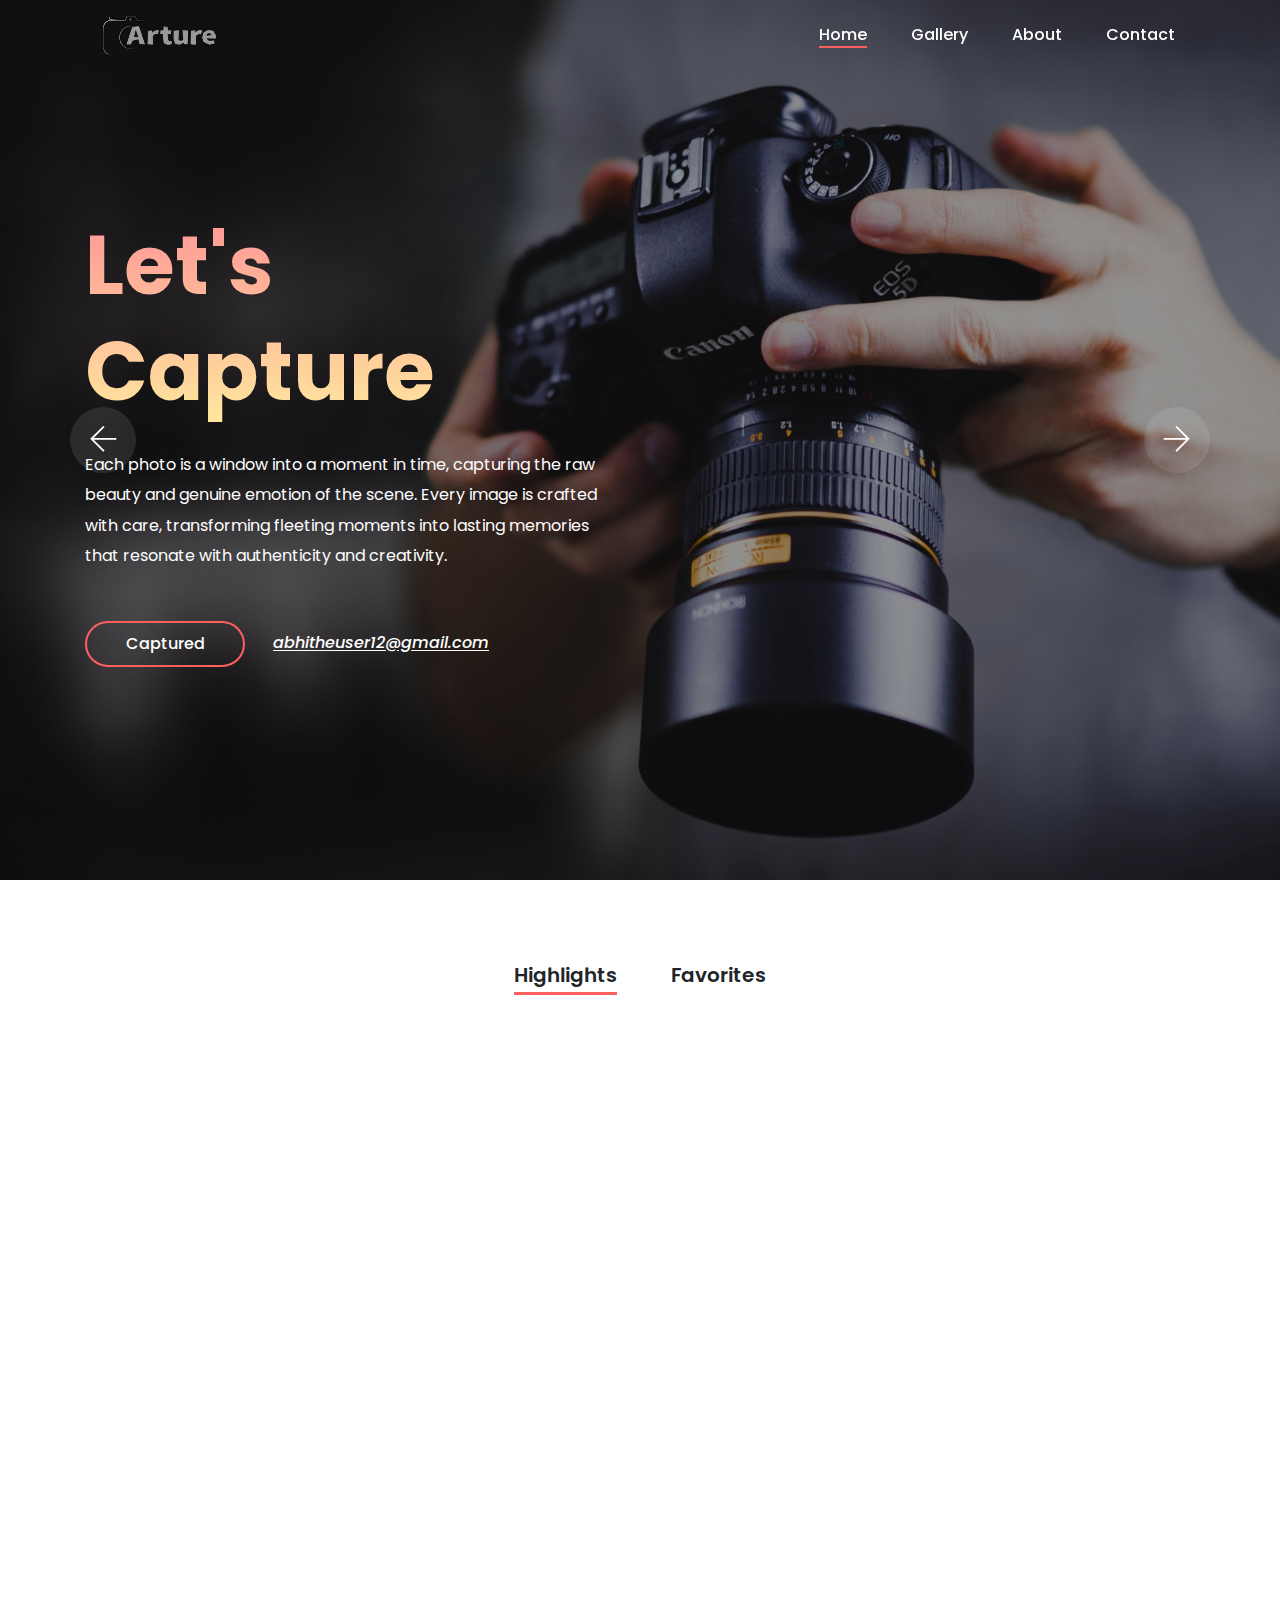
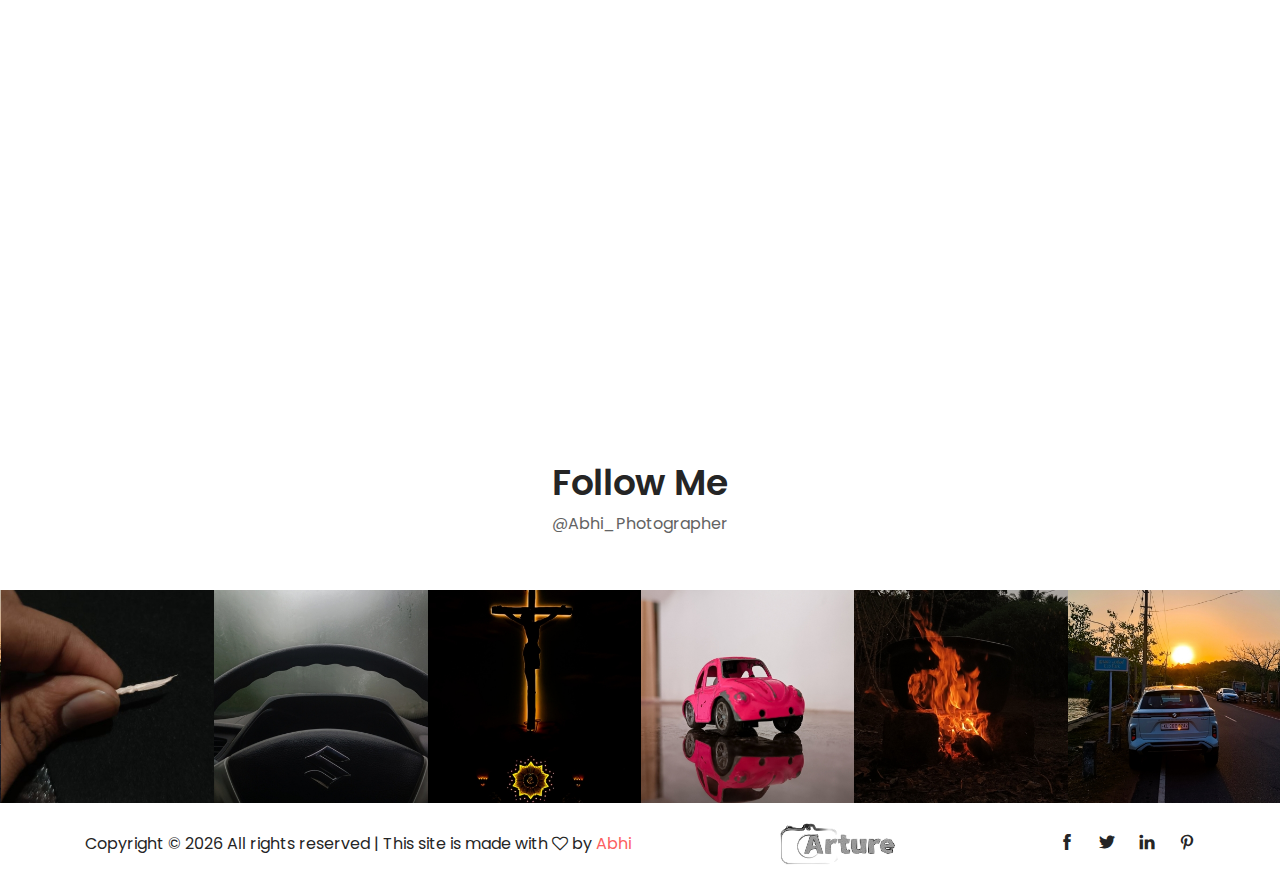
<file: index.html>
<!DOCTYPE html>
<html lang="en">

<head>
    <meta charset="UTF-8">
    <meta name="description"
        content="Discover the world through my lens. From breathtaking landscapes to intimate portraits, my photography captures the beauty and essence of every moment. Explore my gallery, learn about my journey, and find inspiration in the art of visual storytelling. Let's create memories together.">
    <meta http-equiv="X-UA-Compatible" content="IE=edge">
    <meta name="viewport" content="width=device-width, initial-scale=1, shrink-to-fit=no">

    <!-- Title -->
    <title>Abhi - Photography </title>

    <!-- Favicon -->
    <link rel="icon" href="./img/core-img/cameralg3.png">

    <!-- Stylesheet -->
    <link rel="stylesheet" href="style.css">



</head>

<body>
    <!-- Preloader -->
    <div id="preloader">
        <div class="loader"></div>
    </div>
    <!-- /Preloader -->



    <!-- Header Area Start -->
    <header class="header-area">
        <!-- Main Header Start -->
        <div class="main-header-area">
            <div class="classy-nav-container breakpoint-off">
                <div class="container">
                    <!-- Classy Menu -->
                    <nav class="classy-navbar justify-content-between" id="alimeNav">

                        <!-- Logo -->
                        <a class="nav-brand" href="./index.html"><img src="./img/core-img/logo.png" alt=""></a>

                        <!-- Navbar Toggler -->
                        <div class="classy-navbar-toggler">
                            <span class="navbarToggler"><span></span><span></span><span></span></span>
                        </div>

                        <!-- Menu -->
                        <div class="classy-menu">
                            <!-- Menu Close Button -->
                            <div class="classycloseIcon">
                                <div class="cross-wrap"><span class="top"></span><span class="bottom"></span></div>
                            </div>
                            <!-- Nav Start -->
                            <div class="classynav">
                                <ul id="nav">

                                    <li class="active"><a href="./index.html">Home</a></li>
                                    <li><a href="./gallery.html">Gallery</a></li>
                                    <li><a href="./about.html">About</a></li>
                                    <li><a href="./contact.html">Contact</a></li>
                                </ul>


                                <!-- Nav End -->
                            </div>
                    </nav>
                </div>
            </div>
        </div>
    </header>
    <!-- Header Area End -->

    <!-- Welcome Area Start -->
    <section class="welcome-area">
        <div class="welcome-slides owl-carousel">
            <!-- Single Slide -->
            <div class="single-welcome-slide bg-img bg-overlay" style="background-image: url(img/bg-img/1.jpg);">
                <div class="container h-100">
                    <div class="row h-100 align-items-center">
                        <!-- Welcome Text -->
                        <div class="col-12 col-lg-8 col-xl-6">
                            <div class="welcome-text">
                                <h2 data-animation="bounceInUp" data-delay="100ms">Let's <br>Capture</h2><br>
                                <p data-animation="bounceInUp" data-delay="500ms">Each photo is a window into a moment
                                    in time, capturing the raw beauty and genuine emotion of the scene. Every image is
                                    crafted with care, transforming fleeting moments into lasting memories that resonate
                                    with authenticity and creativity.</p>
                                <div class="hero-btn-group" data-animation="bounceInUp" data-delay="700ms">
                                    <a href="gallery.html" class="btn alime-btn mb-3 mb-sm-0 mr-4">Captured</a>
                                    <a class="hero-mail-contact"
                                        href="mailto:hello.alime@gmail.com">abhitheuser12@gmail.com</a>
                                </div>
                            </div>
                        </div>
                    </div>
                </div>
            </div>

            <!-- Single Slide -->
            <div class="single-welcome-slide bg-img bg-overlay" style="background-image: url(img/bg-img/2.jpg);">
                <div class="container h-100">
                    <div class="row h-100 align-items-center">
                        <!-- Welcome Text -->
                        <div class="col-12 col-lg-8 col-xl-6">
                            <div class="welcome-text">
                                <h2 data-animation="bounceInUp" data-delay="100ms">Hello <br>I'm Abhi</h2>
                                <p data-animation="bounceInUp" data-delay="500ms">Passionate about freezing time and
                                    creating timeless memories.<br><br><br>
                                </p>
                                <div class="hero-btn-group" data-animation="bounceInUp" data-delay="900ms">
                                    <a href="gallery.html" class="btn alime-btn mb-3 mb-sm-0 mr-4">Captured</a>
                                    <a class="hero-mail-contact"
                                        href="mailto:hello.alime@gmail.com">abhitheuser12@gmail.com</a>
                                </div>
                            </div>
                        </div>
                    </div>
                </div>
            </div>
        </div>
    </section>
    <!-- Welcome Area End -->

    <!-- Gallery Area Start -->
    <div class="alime-portfolio-area section-padding-80 clearfix">
        <div class="container-fluid">
            <div class="row">
                <div class="col-12">
                    <!-- Projects Menu -->
                    <div class="alime-projects-menu">
                        <div class="portfolio-menu text-center">
                            <button class="btn active" data-filter="*">Highlights</button>
                            <button class="btn" data-filter=".favorite">Favorites</button>
                        </div>
                    </div>
                </div>
            </div>

            <div class="row alime-portfolio">
                <!-- Single Gallery Item Favorite -->
                <div class="col-12 col-sm-6 col-lg-3 single_gallery_item favorite mb-30 wow fadeInUp"
                    data-wow-delay="100ms">
                    <div class="single-portfolio-content">
                        <img src="img/uploads/Favorites/3.jpg" alt="">
                        <div class="hover-content">
                            <a href="img/uploads/Favorites/3.jpg" class="portfolio-img">+</a>
                        </div>
                    </div>
                </div>

                <!-- Single Gallery Item All-->
                <div class="col-12 col-sm-6 col-lg-3 single_gallery_item video human mb-30 wow fadeInUp"
                    data-wow-delay="300ms">
                    <div class="single-portfolio-content">
                        <img src="img/uploads/Highlights/1.jpg" alt="">
                        <div class="hover-content">
                            <a href="img/uploads/Highlights/1.jpg" class="portfolio-img">+</a>
                        </div>
                    </div>
                </div>

                <!-- Single Gallery Item Favorite -->
                <div class="col-12 col-sm-6 col-lg-3 single_gallery_item favorite mb-30 wow fadeInUp"
                    data-wow-delay="100ms">
                    <div class="single-portfolio-content">
                        <img src="img/uploads/Favorites/4.jpg" alt="">
                        <div class="hover-content">
                            <a href="img/uploads/Favorites/4.jpg" class="portfolio-img">+</a>
                        </div>
                    </div>
                </div>

                <!-- Single Gallery Item Favorite -->
                <div class="col-12 col-sm-6 col-lg-3 single_gallery_item favorite mb-30 wow fadeInUp"
                    data-wow-delay="100ms">
                    <div class="single-portfolio-content">
                        <img src="img/uploads/Favorites/6.jpg" alt="">
                        <div class="hover-content">
                            <a href="img/uploads/Favorites/6.jpg" class="portfolio-img">+</a>
                        </div>
                    </div>
                </div>

                <!-- Single Gallery Item Favorite -->
                <div class="col-12 col-sm-6 col-lg-3 single_gallery_item favorite mb-30 wow fadeInUp"
                    data-wow-delay="100ms">
                    <div class="single-portfolio-content">
                        <img src="img/uploads/Favorites/8.jpg" alt="">
                        <div class="hover-content">
                            <a href="img/uploads/Favorites/8.jpg" class="portfolio-img">+</a>
                        </div>
                    </div>
                </div>

                <!-- Single Gallery Item All-->
                <div class="col-12 col-sm-6 col-lg-3 single_gallery_item video human mb-30 wow fadeInUp"
                    data-wow-delay="300ms">
                    <div class="single-portfolio-content">
                        <img src="img/uploads/Highlights/5.jpg" alt="">
                        <div class="hover-content">
                            <a href="img/uploads/Highlights/5.jpg" class="portfolio-img">+</a>
                        </div>
                    </div>
                </div>

                <!-- Single Gallery Item All-->
                <div class="col-12 col-sm-6 col-lg-3 single_gallery_item video human mb-30 wow fadeInUp"
                    data-wow-delay="300ms">
                    <div class="single-portfolio-content">
                        <img src="img/uploads/Highlights/4.jpg" alt="">
                        <div class="hover-content">
                            <a href="img/uploads/Highlights/4.jpg" class="portfolio-img">+</a>
                        </div>
                    </div>
                </div>

                <!-- Single Gallery Item All-->
                <div class="col-12 col-sm-6 col-lg-3 single_gallery_item video human mb-30 wow fadeInUp"
                    data-wow-delay="300ms">
                    <div class="single-portfolio-content">
                        <img src="img/uploads/Highlights/2.jpg" alt="">
                        <div class="hover-content">
                            <a href="img/uploads/Highlights/2.jpg" class="portfolio-img">+</a>
                        </div>
                    </div>
                </div>


            </div>

            <div class="row">
                <div class="col-12 text-center wow fadeInUp" data-wow-delay="700ms">
                    <a href="gallery.html" class="btn alime-btn btn-2 mt-15">View More</a>
                </div>
            </div>
        </div>
    </div>
    <!-- Gallery Area End -->

    <!-- Follow Area Start -->
    <section class="follow-area clearfix">
        <div class="container">
            <div class="row">
                <div class="col-12">
                    <div class="section-heading text-center">
                        <h2>Follow Me</h2>
                        <p>@Abhi_Photographer</p>
                    </div>
                </div>
            </div>
        </div>

        <!-- Instagram Feed Area -->
        <div class="instragram-feed-area owl-carousel">
            <!-- Single Instagram Item -->
            <div class="single-instagram-item">
                <img src="img/uploads/instafeed/3.jpg" alt="">
                <div class="instagram-hover-content text-center d-flex align-items-center justify-content-center">
                    <a href="#">
                        <i class="ti-instagram" aria-hidden="true"></i>
                        <span>Abhi_Photographer</span>
                    </a>
                </div>
            </div>
            <!-- Single Instagram Item -->
            <div class="single-instagram-item">
                <img src="img/uploads/instafeed/7.jpg" alt="">
                <div class="instagram-hover-content text-center d-flex align-items-center justify-content-center">
                    <a href="#">
                        <i class="ti-instagram" aria-hidden="true"></i>
                        <span>Abhi_Photographer</span>
                    </a>
                </div>
            </div>
            <!-- Single Instagram Item -->
            <div class="single-instagram-item">
                <img src="img/uploads/instafeed/11.jpg" alt="">
                <div class="instagram-hover-content text-center d-flex align-items-center justify-content-center">
                    <a href="#">
                        <i class="ti-instagram" aria-hidden="true"></i>
                        <span>Abhi_Photographer</span>
                    </a>
                </div>
            </div>
            <!-- Single Instagram Item -->
            <div class="single-instagram-item">
                <img src="img/uploads/instafeed/8.jpg" alt="">
                <div class="instagram-hover-content text-center d-flex align-items-center justify-content-center">
                    <a href="#">
                        <i class="ti-instagram" aria-hidden="true"></i>
                        <span>Abhi_Photographer</span>
                    </a>
                </div>
            </div>
            <!-- Single Instagram Item -->
            <div class="single-instagram-item">
                <img src="img/uploads/instafeed/10.jpg" alt="">
                <div class="instagram-hover-content text-center d-flex align-items-center justify-content-center">
                    <a href="#">
                        <i class="ti-instagram" aria-hidden="true"></i>
                        <span>Abhi_Photographer</span>
                    </a>
                </div>
            </div>
            <!-- Single Instagram Item -->
            <div class="single-instagram-item">
                <img src="img/uploads/instafeed/9.jpg" alt="">
                <div class="instagram-hover-content text-center d-flex align-items-center justify-content-center">
                    <a href="#">
                        <i class="ti-instagram" aria-hidden="true"></i>
                        <span>Abhi_Photographer</span>
                    </a>
                </div>
            </div>
        </div>
    </section>
    <!-- Follow Area End -->

    <!-- Footer Area Start -->
    <footer class="footer-area">
        <div class="container">
            <div class="row">
                <div class="col-12">
                    <div class="footer-content d-flex align-items-center justify-content-between">
                        <!-- Copywrite Text -->
                        <div class="copywrite-text">
                            <p>
                                Copyright &copy;
                                <script>document.write(new Date().getFullYear());</script> All rights reserved | This
                                site is made with <i class="fa fa-heart-o" aria-hidden="true"></i> by <a
                                    target="_blank">Abhi</a>

                            </p>
                        </div>
                        <!-- Footer Logo -->
                        <div class="footer-logo">
                            <a href="#"><img src="img/core-img/logo2.png" alt=""></a>
                        </div>
                        <!-- Social Info -->
                        <div class="social-info">
                            <a href="#"><i class="ti-facebook" aria-hidden="true"></i></a>
                            <a href="#"><i class="ti-twitter-alt" aria-hidden="true"></i></a>
                            <a href="#"><i class="ti-linkedin" aria-hidden="true"></i></a>
                            <a href="#"><i class="ti-pinterest" aria-hidden="true"></i></a>
                        </div>
                    </div>
                </div>
            </div>
        </div>
    </footer>
    <!-- Footer Area End -->

    <!-- **** All JS Files ***** -->
    <!-- jQuery 2.2.4 -->
    <script src="js/jquery.min.js"></script>
    <!-- Popper -->
    <script src="js/popper.min.js"></script>
    <!-- Bootstrap -->
    <script src="js/bootstrap.min.js"></script>
    <!-- All Plugins -->
    <script src="js/alime.bundle.js"></script>
    <!-- Active -->
    <script src="js/default-assets/active.js"></script>

</body>

</html>
</file>
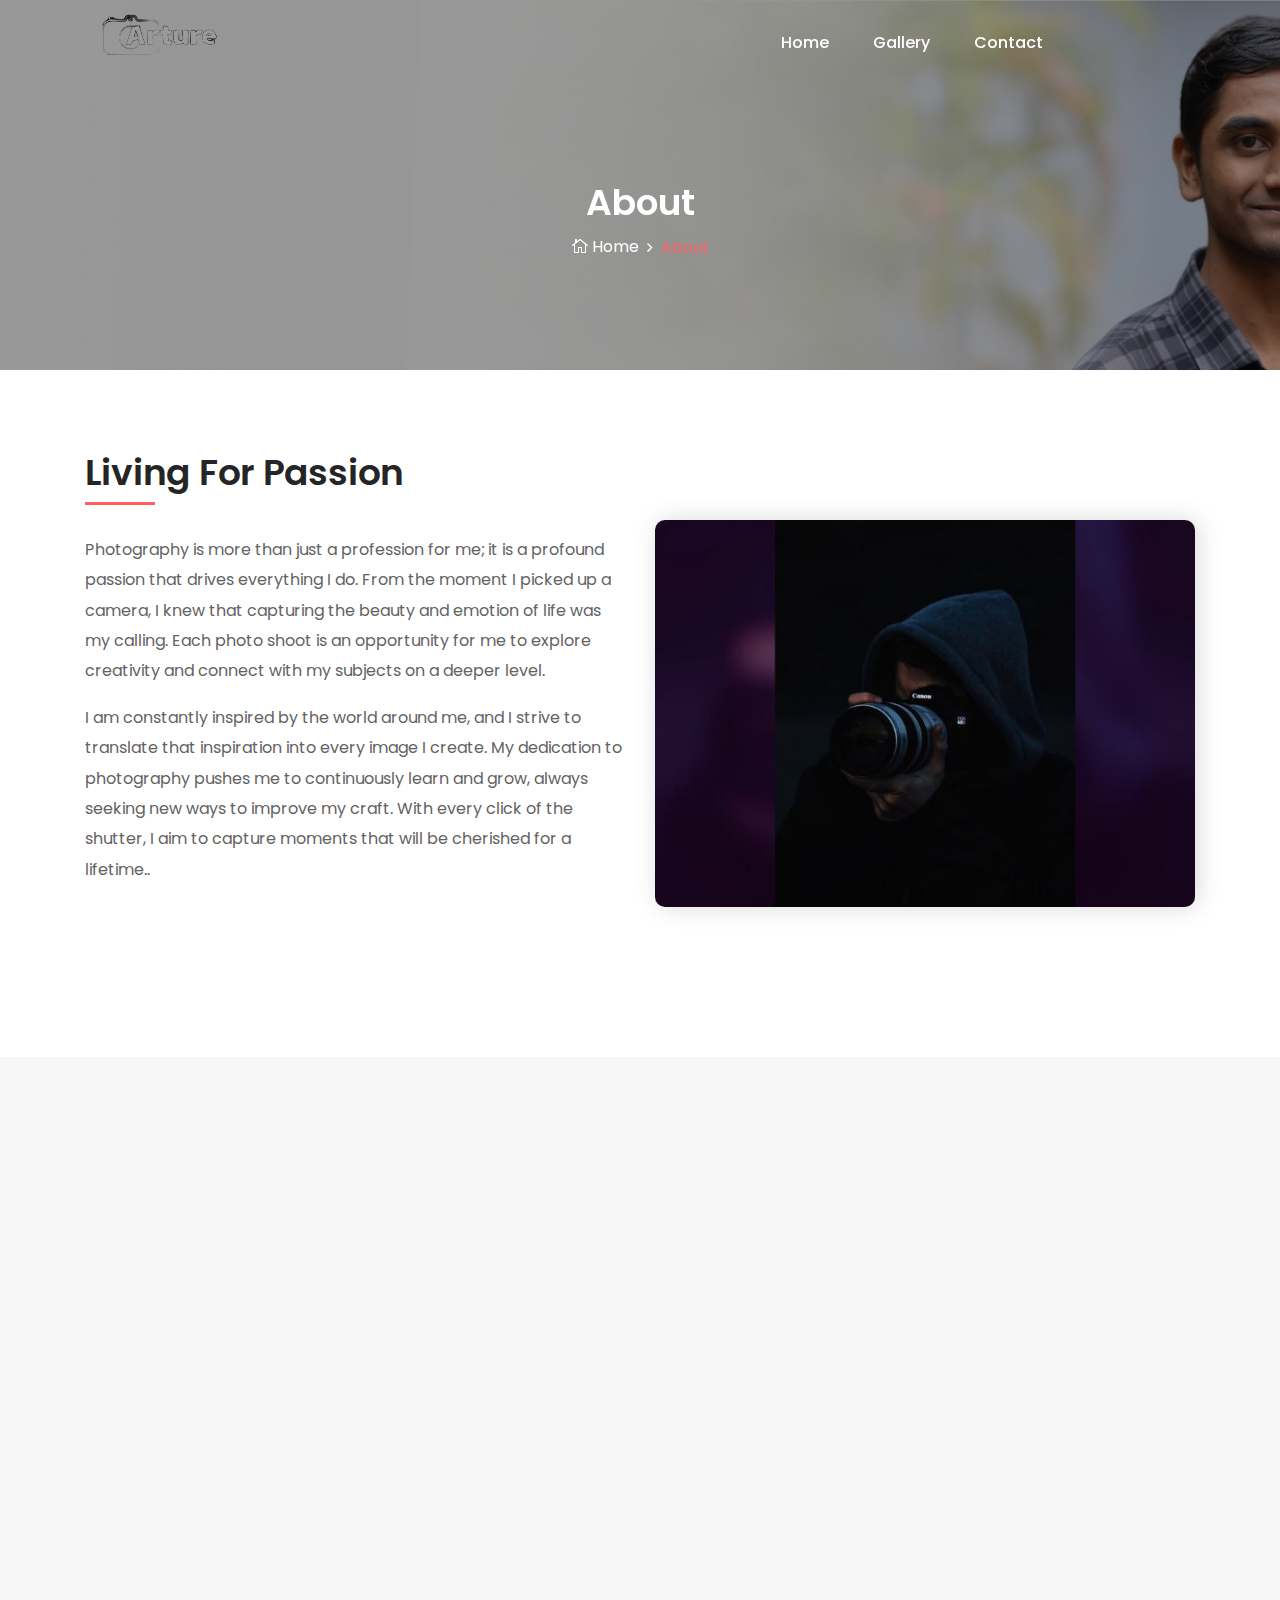
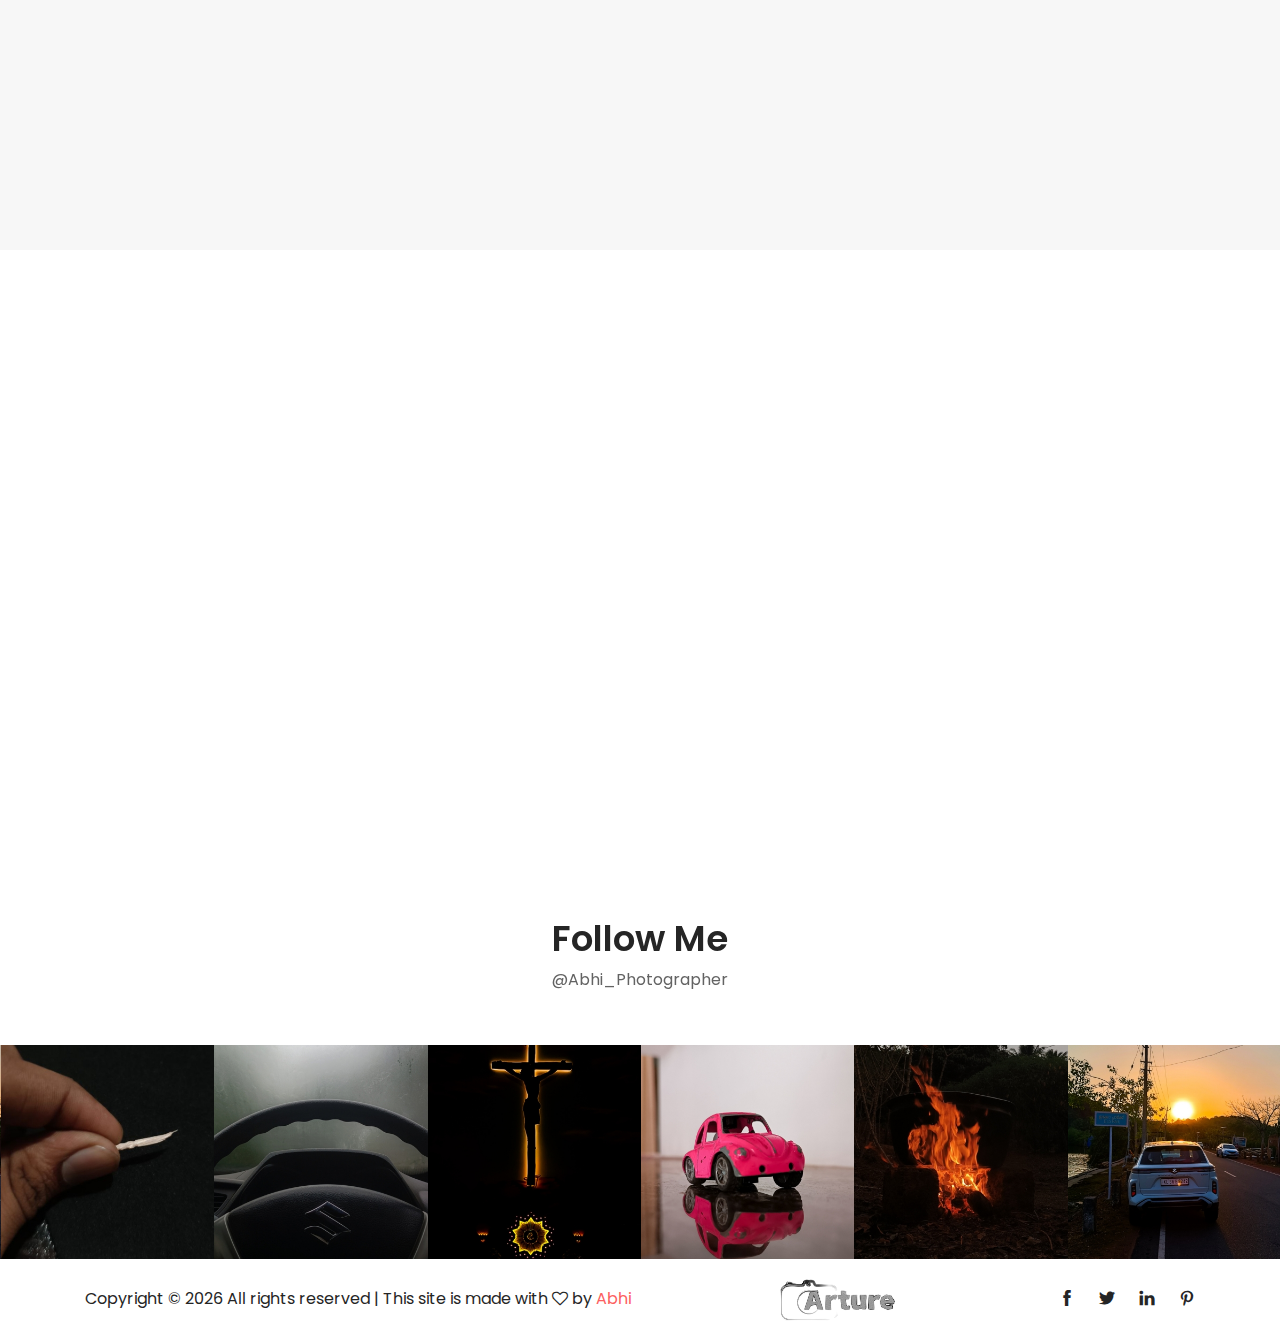
<file: about.html>
<!DOCTYPE html>
<html lang="en">

<head>
    <meta charset="UTF-8">
    <meta name="description"
        content="Discover the world through my lens. From breathtaking landscapes to intimate portraits, my photography captures the beauty and essence of every moment. Explore my gallery, learn about my journey, and find inspiration in the art of visual storytelling. Let's create memories together.">
    <meta http-equiv="X-UA-Compatible" content="IE=edge">
    <meta name="viewport" content="width=device-width, initial-scale=1, shrink-to-fit=no">

    <!-- Title -->
    <title>About</title>

    <!-- Favicon -->
    <link rel="icon" href="./img/core-img/cameralg3.png">

    <!-- Stylesheet -->
    <link rel="stylesheet" href="style.css">

</head>

<body>
    <!-- Preloader -->
    <div id="preloader">
        <div class="loader"></div>
    </div>
    <!-- /Preloader -->



    <!-- Header Area Start -->
    <header class="header-area">
        <!-- Main Header Start -->
        <div class="main-header-area">
            <div class="classy-nav-container breakpoint-off">
                <div class="container">
                    <!-- Classy Menu -->
                    <nav class="classy-navbar justify-content-between" id="alimeNav">

                        <!-- Logo -->
                        <a class="nav-brand" href="./index.html"><img src="./img/core-img/logo.png" alt=""></a>

                        <!-- Navbar Toggler -->
                        <div class="classy-navbar-toggler">
                            <span class="navbarToggler"><span></span><span></span><span></span></span>
                        </div>

                        <!-- Menu -->
                        <div class="classy-menu">
                            <!-- Menu Close Button -->
                            <div class="classycloseIcon">
                                <div class="cross-wrap"><span class="top"></span><span class="bottom"></span></div>
                            </div>
                            <!-- Nav Start -->
                            <div class="classynav">
                                <ul id="nav">
                                    <li><a href="./index.html">Home</a></li>
                                    <li><a href="./gallery.html">Gallery</a></li>
                                    <li><a href="./contact.html">Contact</a></li>
                                    <li><a href=""></a></li>
                                    <li><a href=""> </a></li>
                                    <li><a href=""> </a></li>


                                </ul>


                            </div>
                            <!-- Nav End -->
                        </div>
                    </nav>
                </div>
            </div>
        </div>
    </header>
    <!-- Header Area End -->

    <!-- Breadcrumb Area Start -->
    <section class="breadcrumb-area bg-img bg-overlay jarallax" style="background-image: url(img/bg-img/Aboutimg.jpg);">
        <div class="container h-100">
            <div class="row h-100 align-items-center">
                <div class="col-12">
                    <div class="breadcrumb-content text-center">
                        <h2 class="page-title">About</h2>
                        <nav aria-label="breadcrumb">
                            <ol class="breadcrumb justify-content-center">
                                <li class="breadcrumb-item"><a href="index.html"><i class="icon_house_alt"></i> Home</a>
                                </li>
                                <li class="breadcrumb-item active" aria-current="page">About</li>
                            </ol>
                        </nav>
                    </div>
                </div>
            </div>
        </div>
    </section>
    <!-- Breadcrumb Area End -->

    <!-- About Us Area Start -->
    <div class="about-us-area section-padding-80-0 clearfix">
        <div class="container">
            <div class="row align-items-center">
                <div class="col-12 col-lg-6">
                    <div class="about-us-content mb-80">
                        <h3 class="wow fadeInUp" data-wow-delay="100ms">Living For Passion</h3>
                        <div class="line wow fadeInUp" data-wow-delay="200ms"></div>
                        <p class="wow fadeInUp" data-wow-delay="300ms">Photography is more than just a profession for
                            me; it is a profound passion that drives everything I do. From the moment
                            I picked up a camera, I knew that capturing the beauty and emotion of life was my calling.
                            Each photo shoot is an
                            opportunity for me to explore creativity and connect with my subjects on a deeper level.
                        </p>
                        <p class="wow fadeInUp" data-wow-delay="400ms">I am constantly inspired by the
                            world around me, and I strive to translate that inspiration into every image I create. My
                            dedication to photography
                            pushes me to continuously learn and grow, always seeking new ways to improve my craft. With
                            every click of the shutter,
                            I aim to capture moments that will be cherished for a lifetime..</p>
                        <a class="btn alime-btn btn-2 mt-30 wow fadeInUp" data-wow-delay="500ms"
                            href="contact.html">Contact Us</a>
                    </div>
                </div>
                <div class="col-12 col-lg-6">
                    <div class="about-video-area mb-80 wow fadeInUp" data-wow-delay="100ms">
                        <img src="img/bg-img/17.jpg" alt="">

                    </div>
                </div>
            </div>
        </div>
    </div>
    <!-- About Us Area End -->

    <!-- Why Choose Us Area Start -->
    <section class="why-choose-us-area bg-gray section-padding-80-0 clearfix">
        <div class="container">
            <div class="row">
                <div class="col-12">
                    <div class="section-heading text-center wow fadeInUp" data-wow-delay="100ms">
                        <h2>Features</h2>
                    </div>
                </div>
            </div>

            <div class="row">
                <!-- Single Why Choose Area -->
                <div class="col-md-6 col-lg-4">
                    <div class="why-choose-us-content text-center mb-80 wow fadeInUp" data-wow-delay="100ms">
                        <div class="chosse-us-icon">
                            <i class="fa fa-film" aria-hidden="true"></i>
                        </div>
                        <h4>High Quality Images</h4>
                        <p>Each photograph is meticulously crafted using state-of-the-art equipment and the latest
                            techniques, ensuring stunning
                            clarity and vibrant colors. Our commitment to excellence guarantees that every detail is
                            beautifully rendered, providing
                            images that are not only visually striking but also deeply evocative. Trust us to turn your
                            special moments into
                            timeless works of art with our unparalleled image quality.</p>
                    </div>
                </div>

                <!-- Single Why Choose Area -->
                <div class="col-md-6 col-lg-4">
                    <div class="why-choose-us-content text-center mb-80 wow fadeInUp" data-wow-delay="300ms">
                        <div class="chosse-us-icon">
                            <i class="fa fa-pencil" aria-hidden="true"></i>
                        </div>
                        <h4>Abundant Experience</h4>
                        <p>I bring a wealth of knowledge and expertise to every shoot. My journey has taken me through a
                            diverse range of projects,
                            from intimate portraits to grand events, allowing me to hone my skills and perfect my craft.
                            Creating images that tell a compelling story. My
                            extensive background ensures a
                            professional and seamless experience for my clients.
                            Trust in my experience to
                            deliver exceptional photographs that exceed your expectations.</p>
                    </div>
                </div>

                <!-- Single Why Choose Area -->
                <div class="col-md-6 col-lg-4">
                    <div class="why-choose-us-content text-center mb-80 wow fadeInUp" data-wow-delay="500ms">
                        <div class="chosse-us-icon">
                            <i class="fa fa-camera" aria-hidden="true"></i>
                        </div>
                        <h4>Modern Equipments</h4>
                        <p>Our studio is equipped with the latest and most advanced photography equipment to ensure
                            top-notch image quality. From
                            high-resolution cameras to state-of-the-art lighting systems,
                            selected for its precision
                            and reliability. This allows us to capture stunning details and vibrant
                            colors in every shot. Trust in
                            our cutting-edge technology to deliver photographs that are both beautiful and technically
                            superior.</p>
                    </div>
                </div>
            </div>
        </div>
    </section>
    <!-- Why Choose  us Area End -->

    <!-- Our Team Area Start -->
    <section class="our-team-area section-padding-80-50">
        <div class="container">
            <div class="row">
                <div class="col-12">
                    <div class="section-heading text-center wow fadeInUp" data-wow-delay="100ms">
                        <h2>Profile</h2>
                    </div>
                </div>
            </div>

            <div class="row">
                <div class="center">
                    <!-- Team Member Area -->
                    <div class="col-md-6 col-xl-3">
                        <div class="team-content-area text-center mb-30 wow fadeInUp" data-wow-delay="100ms">
                            <div class="member-thumb">
                                <img src="img/bg-img/dp2.jpg" alt="">
                            </div>
                            <h5>Abhi</h5><br>
                            <span>Photographer</span>
                            <div class="member-social-info">
                                <a href="#"><i class="ti-facebook"></i></a>
                                <a href="#"><i class="ti-twitter-alt"></i></a>
                                <a href="#"><i class="ti-linkedin"></i></a>
                                <a href="#"><i class="ti-pinterest"></i></a>
                            </div>
                        </div>
                    </div>
                </div>
            </div>
        </div>
    </section>
    <!-- Our Team Area End -->

    <!-- Follow Area Start -->
    <section class="follow-area clearfix">
        <div class="container">
            <div class="row">
                <div class="col-12">
                    <div class="section-heading text-center">
                        <h2>Follow Me</h2>
                        <p>@Abhi_Photographer</p>
                    </div>
                </div>
            </div>
        </div>

        <!-- Instagram Feed Area -->
        <div class="instragram-feed-area owl-carousel">
            <!-- Single Instagram Item -->
            <div class="single-instagram-item">
                <img src="img/uploads/instafeed/3.jpg" alt="">
                <div class="instagram-hover-content text-center d-flex align-items-center justify-content-center">
                    <a href="#">
                        <i class="ti-instagram" aria-hidden="true"></i>
                        <span>Abhi_Photographer</span>
                    </a>
                </div>
            </div>
            <!-- Single Instagram Item -->
            <div class="single-instagram-item">
                <img src="img/uploads/instafeed/7.jpg" alt="">
                <div class="instagram-hover-content text-center d-flex align-items-center justify-content-center">
                    <a href="#">
                        <i class="ti-instagram" aria-hidden="true"></i>
                        <span>Abhi_Photographer</span>
                    </a>
                </div>
            </div>
            <!-- Single Instagram Item -->
            <div class="single-instagram-item">
                <img src="img/uploads/instafeed/11.jpg" alt="">
                <div class="instagram-hover-content text-center d-flex align-items-center justify-content-center">
                    <a href="#">
                        <i class="ti-instagram" aria-hidden="true"></i>
                        <span>Abhi_Photographer</span>
                    </a>
                </div>
            </div>
            <!-- Single Instagram Item -->
            <div class="single-instagram-item">
                <img src="img/uploads/instafeed/8.jpg" alt="">
                <div class="instagram-hover-content text-center d-flex align-items-center justify-content-center">
                    <a href="#">
                        <i class="ti-instagram" aria-hidden="true"></i>
                        <span>Abhi_Photographer</span>
                    </a>
                </div>
            </div>
            <!-- Single Instagram Item -->
            <div class="single-instagram-item">
                <img src="img/uploads/instafeed/10.jpg" alt="">
                <div class="instagram-hover-content text-center d-flex align-items-center justify-content-center">
                    <a href="#">
                        <i class="ti-instagram" aria-hidden="true"></i>
                        <span>Abhi_Photographer</span>
                    </a>
                </div>
            </div>
            <!-- Single Instagram Item -->
            <div class="single-instagram-item">
                <img src="img/uploads/instafeed/9.jpg" alt="">
                <div class="instagram-hover-content text-center d-flex align-items-center justify-content-center">
                    <a href="#">
                        <i class="ti-instagram" aria-hidden="true"></i>
                        <span>Abhi_Photographer</span>
                    </a>
                </div>
            </div>
        </div>
    </section>
    <!-- Follow Area End -->

    <!-- Footer Area Start -->
    <footer class="footer-area">
        <div class="container">
            <div class="row">
                <div class="col-12">
                    <div class="footer-content d-flex align-items-center justify-content-between">
                        <!-- Copywrite Text -->
                        <div class="copywrite-text">
                            <p>
                                Copyright &copy;
                                <script>document.write(new Date().getFullYear());</script> All rights reserved | This
                                site is made with <i class="fa fa-heart-o" aria-hidden="true"></i> by <a
                                    target="_blank">Abhi</a>

                            </p>
                        </div>
                        <!-- Footer Logo -->
                        <div class="footer-logo">
                            <a href="#"><img src="img/core-img/logo2.png" alt=""></a>
                        </div>
                        <!-- Social Info -->
                        <div class="social-info">
                            <a href="#"><i class="ti-facebook" aria-hidden="true"></i></a>
                            <a href="#"><i class="ti-twitter-alt" aria-hidden="true"></i></a>
                            <a href="#"><i class="ti-linkedin" aria-hidden="true"></i></a>
                            <a href="#"><i class="ti-pinterest" aria-hidden="true"></i></a>
                        </div>
                    </div>
                </div>
            </div>
        </div>
    </footer>
    <!-- Footer Area End -->

    <!-- **** All JS Files ***** -->
    <!-- jQuery 2.2.4 -->
    <script src="js/jquery.min.js"></script>
    <!-- Popper -->
    <script src="js/popper.min.js"></script>
    <!-- Bootstrap -->
    <script src="js/bootstrap.min.js"></script>
    <!-- All Plugins -->
    <script src="js/alime.bundle.js"></script>
    <!-- Active -->
    <script src="js/default-assets/active.js"></script>

</body>

</html>
</file>
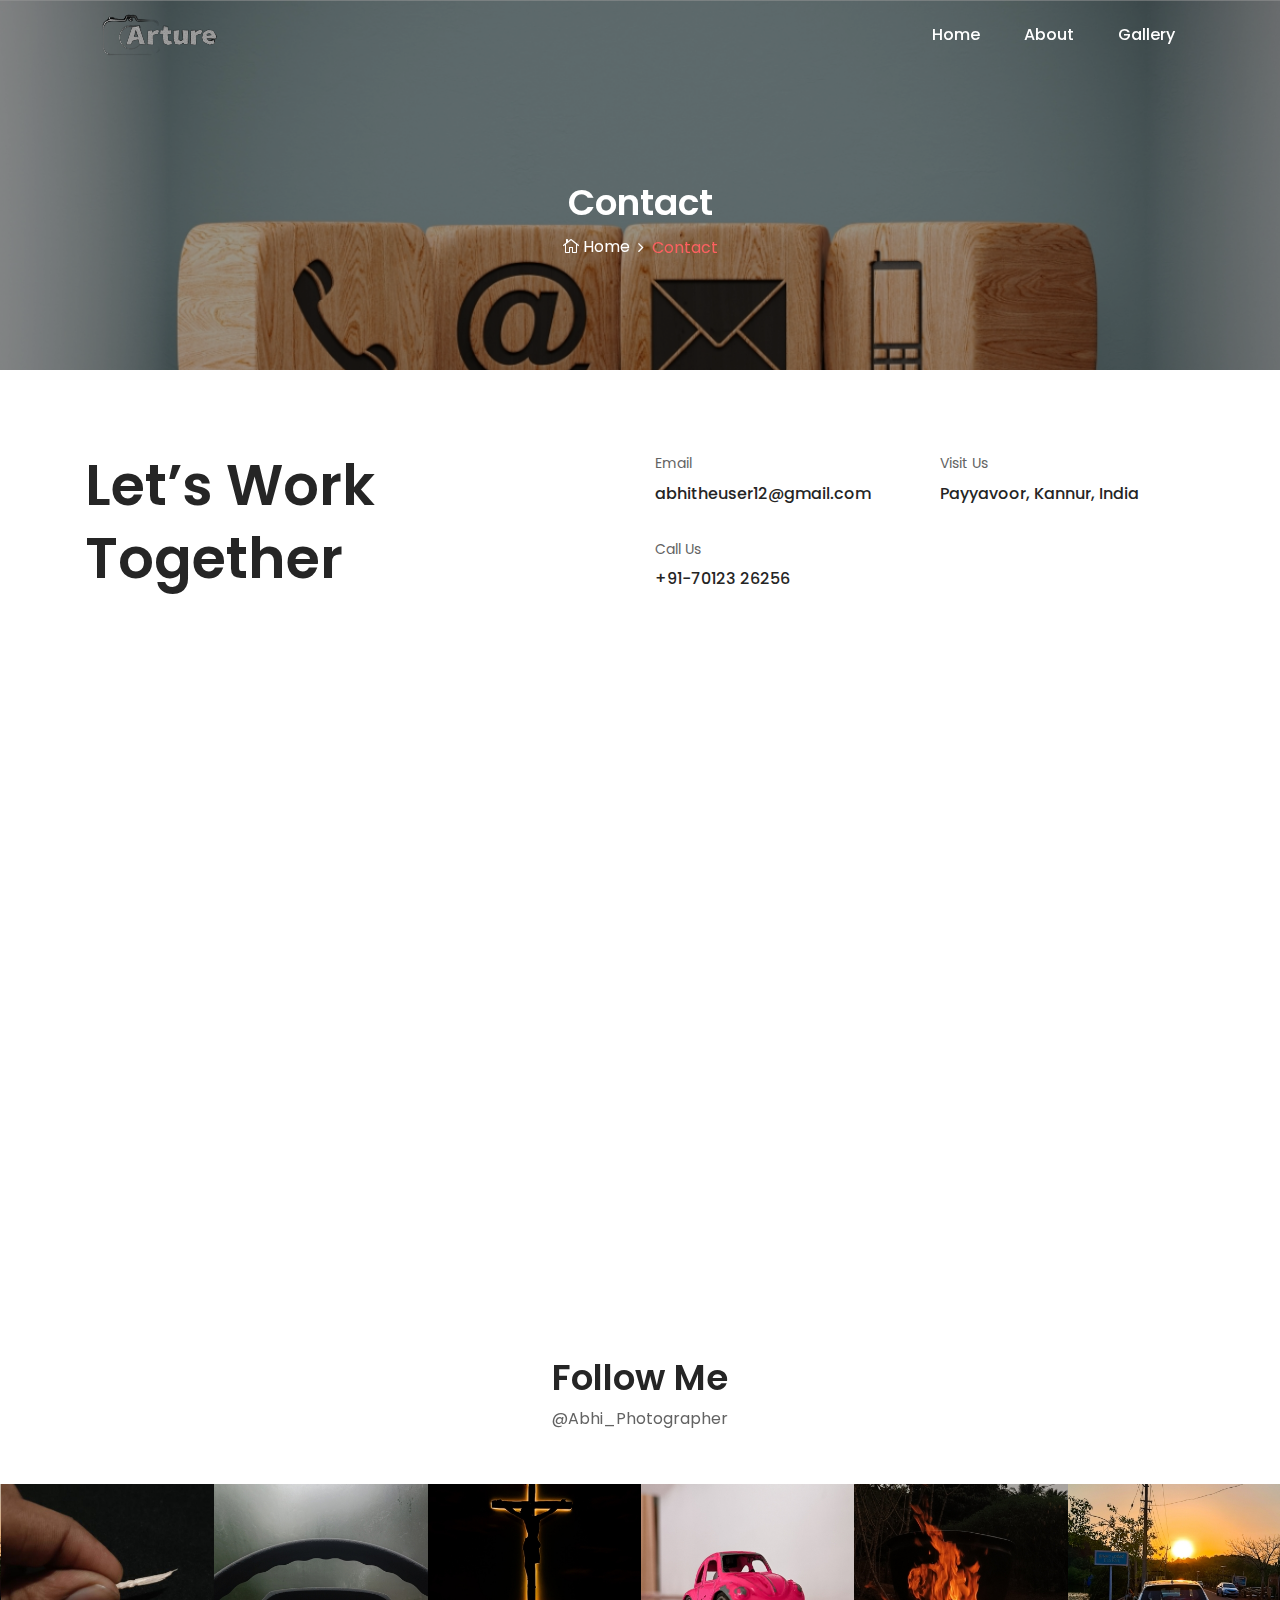
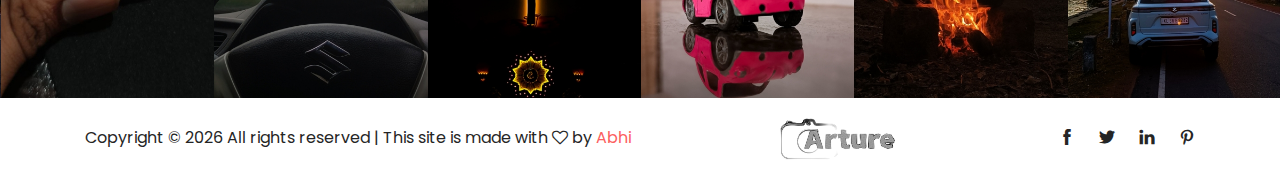
<file: contact.html>
<!DOCTYPE html>
<html lang="en">

<head>
    <meta charset="UTF-8">
    <meta name="description"
        content="Discover the world through my lens. From breathtaking landscapes to intimate portraits, my photography captures the beauty and essence of every moment. Explore my gallery, learn about my journey, and find inspiration in the art of visual storytelling. Let's create memories together.">
    <meta http-equiv="X-UA-Compatible" content="IE=edge">
    <meta name="viewport" content="width=device-width, initial-scale=1, shrink-to-fit=no">

    <!-- Title -->
    <title>Contact</title>

    <!-- Favicon -->
    <link rel="icon" href="./img/core-img/cameralg3.png">

    <!-- Stylesheet -->
    <link rel="stylesheet" href="style.css">

</head>

<body>
    <!-- Preloader -->
    <div id="preloader">
        <div class="loader"></div>
    </div>
    <!-- /Preloader -->



    <!-- Header Area Start -->
    <header class="header-area">
        <!-- Main Header Start -->
        <div class="main-header-area">
            <div class="classy-nav-container breakpoint-off">
                <div class="container">
                    <!-- Classy Menu -->
                    <nav class="classy-navbar justify-content-between" id="alimeNav">

                        <!-- Logo -->
                        <a class="nav-brand" href="./index.html"><img src="./img/core-img/logo.png" alt=""></a>

                        <!-- Navbar Toggler -->
                        <div class="classy-navbar-toggler">
                            <span class="navbarToggler"><span></span><span></span><span></span></span>
                        </div>

                        <!-- Menu -->
                        <div class="classy-menu">
                            <!-- Menu Close Button -->
                            <div class="classycloseIcon">
                                <div class="cross-wrap"><span class="top"></span><span class="bottom"></span></div>
                            </div>
                            <!-- Nav Start -->
                            <div class="classynav">
                                <ul id="nav">
                                    <li><a href="./index.html">Home</a></li>
                                    <li><a href="./about.html">About</a></li>
                                    <li><a href="./gallery.html">Gallery</a></li>
                                </ul>


                                <!-- Nav End -->
                            </div>
                    </nav>
                </div>
            </div>
        </div>
    </header>
    <!-- Header Area End -->

    <!-- Breadcrumb Area Start -->
    <section class="breadcrumb-area bg-img bg-overlay jarallax"
        style="background-image: url(img/bg-img/contacthead.jpg);">
        <div class="container h-100">
            <div class="row h-100 align-items-center">
                <div class="col-12">
                    <div class="breadcrumb-content text-center">
                        <h2 class="page-title">Contact</h2>
                        <nav aria-label="breadcrumb">
                            <ol class="breadcrumb justify-content-center">
                                <li class="breadcrumb-item"><a href="index.html"><i class="icon_house_alt"></i> Home</a>
                                </li>
                                <li class="breadcrumb-item active" aria-current="page">Contact</li>
                            </ol>
                        </nav>
                    </div>
                </div>
            </div>
        </div>
    </section>
    <!-- Breadcrumb Area End -->

    <!-- Contact Area Start -->
    <div class="contact-area section-padding-80-50">
        <div class="container">
            <div class="row">
                <div class="col-12 col-lg-6">
                    <h2 class="contact-title mb-30">Let’s Work <br>Together</h2>
                </div>
                <div class="col-12 col-md-6 col-lg-3">
                    <!-- Contact Info -->
                    <div class="contact-info mb-30">
                        <p>Email</p>
                        <a href="mailto:abhitheuser12@gmail.com">abhitheuser12@gmail.com</a>
                    </div>
                    <!-- Contact Info -->
                    <div class="contact-info mb-30">
                        <p>Call Us</p>
                        <a href="#">+91-70123 26256</a>
                    </div>
                </div>
                <div class="col-12 col-md-6 col-lg-3">
                    <!-- Contact Info -->
                    <div class="contact-info mb-30">
                        <p>Visit Us</p>
                        <a href="#">Payyavoor, Kannur, India</a>
                    </div>
                </div>
            </div>
        </div>
    </div>
    <!-- Contact Area End -->

    <!-- Map Area Start -->
    <div class="map-area section-padding-0-80">
        <div class="container">
            <div id="map">
                <iframe
                    src="https://www.google.com/maps/embed?pb=!1m18!1m12!1m3!1d12309.440717226664!2d24.094896788114085!3d56.9484200464499!2m3!1f0!2f0!3f0!3m2!1i1024!2i768!4f13.1!3m3!1m2!1s0x46eecfb0e5073ded%3A0x400cfcd68f2fe30!2sRiga%2C+Latvia!5e0!3m2!1sen!2sbd!4v1550835159592"
                    allowfullscreen></iframe>
            </div>
        </div>
    </div>
    <!-- Map Area End -->

    <!-- Follow Area Start -->
    <section class="follow-area clearfix">
        <div class="container">
            <div class="row">
                <div class="col-12">
                    <div class="section-heading text-center">
                        <h2>Follow Me</h2>
                        <p>@Abhi_Photographer</p>
                    </div>
                </div>
            </div>
        </div>

        <!-- Instagram Feed Area -->
        <div class="instragram-feed-area owl-carousel">
            <!-- Single Instagram Item -->
            <div class="single-instagram-item">
                <img src="img/uploads/instafeed/3.jpg" alt="">
                <div class="instagram-hover-content text-center d-flex align-items-center justify-content-center">
                    <a href="#">
                        <i class="ti-instagram" aria-hidden="true"></i>
                        <span>Abhi_Photographer</span>
                    </a>
                </div>
            </div>
            <!-- Single Instagram Item -->
            <div class="single-instagram-item">
                <img src="img/uploads/instafeed/7.jpg" alt="">
                <div class="instagram-hover-content text-center d-flex align-items-center justify-content-center">
                    <a href="#">
                        <i class="ti-instagram" aria-hidden="true"></i>
                        <span>Abhi_Photographer</span>
                    </a>
                </div>
            </div>
            <!-- Single Instagram Item -->
            <div class="single-instagram-item">
                <img src="img/uploads/instafeed/11.jpg" alt="">
                <div class="instagram-hover-content text-center d-flex align-items-center justify-content-center">
                    <a href="#">
                        <i class="ti-instagram" aria-hidden="true"></i>
                        <span>Abhi_Photographer</span>
                    </a>
                </div>
            </div>
            <!-- Single Instagram Item -->
            <div class="single-instagram-item">
                <img src="img/uploads/instafeed/8.jpg" alt="">
                <div class="instagram-hover-content text-center d-flex align-items-center justify-content-center">
                    <a href="#">
                        <i class="ti-instagram" aria-hidden="true"></i>
                        <span>Abhi_Photographer</span>
                    </a>
                </div>
            </div>
            <!-- Single Instagram Item -->
            <div class="single-instagram-item">
                <img src="img/uploads/instafeed/10.jpg" alt="">
                <div class="instagram-hover-content text-center d-flex align-items-center justify-content-center">
                    <a href="#">
                        <i class="ti-instagram" aria-hidden="true"></i>
                        <span>Abhi_Photographer</span>
                    </a>
                </div>
            </div>
            <!-- Single Instagram Item -->
            <div class="single-instagram-item">
                <img src="img/uploads/instafeed/9.jpg" alt="">
                <div class="instagram-hover-content text-center d-flex align-items-center justify-content-center">
                    <a href="#">
                        <i class="ti-instagram" aria-hidden="true"></i>
                        <span>Abhi_Photographer</span>
                    </a>
                </div>
            </div>
        </div>
    </section>
    <!-- Follow Area End -->

    <!-- Footer Area Start -->
    <footer class="footer-area">
        <div class="container">
            <div class="row">
                <div class="col-12">
                    <div class="footer-content d-flex align-items-center justify-content-between">
                        <!-- Copywrite Text -->
                        <div class="copywrite-text">
                            <p>
                                Copyright &copy;
                                <script>document.write(new Date().getFullYear());</script> All rights reserved | This
                                site is made with <i class="fa fa-heart-o" aria-hidden="true"></i> by <a
                                    target="_blank">Abhi</a>

                            </p>
                        </div>
                        <!-- Footer Logo -->
                        <div class="footer-logo">
                            <a href="#"><img src="img/core-img/logo2.png" alt=""></a>
                        </div>
                        <!-- Social Info -->
                        <div class="social-info">
                            <a href="#"><i class="ti-facebook" aria-hidden="true"></i></a>
                            <a href="#"><i class="ti-twitter-alt" aria-hidden="true"></i></a>
                            <a href="#"><i class="ti-linkedin" aria-hidden="true"></i></a>
                            <a href="#"><i class="ti-pinterest" aria-hidden="true"></i></a>
                        </div>
                    </div>
                </div>
            </div>
        </div>
    </footer>
    <!-- Footer Area End -->

    <!-- **** All JS Files ***** -->
    <!-- jQuery 2.2.4 -->
    <script src="js/jquery.min.js"></script>
    <!-- Popper -->
    <script src="js/popper.min.js"></script>
    <!-- Bootstrap -->
    <script src="js/bootstrap.min.js"></script>
    <!-- All Plugins -->
    <script src="js/alime.bundle.js"></script>
    <!-- Active -->
    <script src="js/default-assets/active.js"></script>

</body>

</html>
</file>
<file: style.css>
/* ------------------------------------------
[Master Stylesheet]

Template Name: Alime - Photography HTML Template
Template Author: Colorlib
Template Author URL: http://colorlib.com
Version: 1.0.0
Last Update: Feb 22, 2019


[Tables of CSS Content]

+ body

    - 01.0 Reboot CSS
    - 02.0 Spacing CSS
    - 03.0 Preloader CSS
    - 04.0 Heading CSS
    - 05.0 Backtotop CSS
    - 06.0 Buttons CSS
    - 07.0 Header CSS
    - 08.0 Hero CSS
    - 09.0 Footer CSS
    - 10.0 Follow CSS
    - 11.0 About CSS
    - 12.0 Breadcrumb CSS
    - 13.0 Blog CSS
    - 14.0 Team CSS
    - 15.0 Gallery CSS
    - 16.0 Contact CSS

--------------------------------------------- */
/* Import Fonts & All CSS */
@import url("https://fonts.googleapis.com/css?family=Poppins:100,200,300,400,500,600,700");
@import url(css/bootstrap.min.css);
@import url(css/animate.css);
@import url(css/default-assets/classy-nav.css);
@import url(css/owl.carousel.min.css);
@import url(css/magnific-popup.css);
@import url(css/font-awesome.min.css);
@import url(css/default-assets/themify-icons.css);
@import url(css/style.css);

/* :: 01.0 Reboot CSS */
* {
  margin: 0;
  padding: 0;
}

body {
  font-family: "Poppins", sans-serif;
  font-weight: 400;
  font-size: 16px;
  position: relative;
  z-index: auto;
}

h1,
h2,
h3,
h4,
h5,
h6 {
  font-family: "Poppins", sans-serif;
  color: #252525;
  line-height: 1.3;
  font-weight: 600;
}

a,
a:active,
a:focus,
a:hover {
  color: #252525;
  text-decoration: none;
  -webkit-transition-duration: 500ms;
  -o-transition-duration: 500ms;
  transition-duration: 500ms;
  outline: none;
  font-weight: 500;
}

li {
  list-style: none;
}

p {
  line-height: 1.9;
  color: #636363;
  font-size: 16px;
  font-weight: 400;
}

img {
  width: 100%;
  height: auto;
}

ul {
  margin: 0;
  padding: 0;
}

ul li {
  margin: 0;
  padding: 0;
}

.bg-overlay {
  position: relative;
  z-index: 1;
}

.bg-overlay::after {
  position: absolute;
  content: "";
  height: 100%;
  width: 100%;
  top: 0;
  left: 0;
  z-index: -1;
  background-color: rgba(0, 0, 0, 0.4);
}

.bg-img {
  background-position: center center !important;
  background-size: cover !important;
  background-repeat: no-repeat !important;
}

.jarallax {
  position: relative;
  z-index: 0;
}

.jarallax>.jarallax-img {
  position: absolute;
  object-fit: cover;
  font-family: 'object-fit: cover';
  top: 0;
  left: 0;
  width: 100%;
  height: 100%;
  z-index: -1;
}

.mfp-image-holder .mfp-close,
.mfp-iframe-holder .mfp-close {
  position: fixed;
  z-index: 100;
  color: #ffffff;
  right: 20px;
  text-align: center;
  padding-right: 0;
  width: 100%;
  top: 20px;
  width: 30px;
  background: #fc6060;
  height: 30px;
  line-height: 30px;
}

img.mfp-img {
  -webkit-box-shadow: 0 2px 40px 8px rgba(15, 15, 15, 0.15);
  box-shadow: 0 2px 40px 8px rgba(15, 15, 15, 0.15);
}

button.mfp-close,
button.mfp-arrow {
  background: #fc6060;
}

.mfp-bottom-bar {
  display: none !important;
}

.mfp-bg {
  background-color: #000000;
}

.bg-transparent {
  background-color: transparent !important;
}

.bg-gray {
  background-color: #f7f7f7 !important;
}

textarea:focus,
input:focus {
  outline: none;
}

textarea:invalid,
input:invalid,
textarea:required,
input:required {
  box-shadow: none !important;
}

.border {
  border-color: #ebebeb;
}

.mfp-arrow-left::after {
  border-right-color: transparent;
}

.mfp-arrow-left::before {
  border-right-color: #ffffff;
}

.mfp-arrow-right::after {
  border-left-color: transparent;
}

.mfp-arrow-right::before {
  border-left-color: #ffffff;
}

/* :: 02.0 Spacing CSS */
.mt-15 {
  margin-top: 15px;
}

.mt-30 {
  margin-top: 30px;
}

.mt-40 {
  margin-top: 40px;
}

.mt-50 {
  margin-top: 50px;
}

.mt-70 {
  margin-top: 70px;
}

.mt-80 {
  margin-top: 80px;
}

.mt-100 {
  margin-top: 100px;
}

.mt-150 {
  margin-top: 150px;
}

.mr-15 {
  margin-right: 15px;
}

.mr-30 {
  margin-right: 30px;
}

.mr-50 {
  margin-right: 50px;
}

.mr-100 {
  margin-right: 100px;
}

.mb-10 {
  margin-bottom: 10px;
}

.mb-15 {
  margin-bottom: 15px;
}

.mb-30 {
  margin-bottom: 30px;
}

.mb-40 {
  margin-bottom: 40px;
}

.mb-50 {
  margin-bottom: 50px;
}

.mb-60 {
  margin-bottom: 60px;
}

.mb-70 {
  margin-bottom: 70px;
}

.mb-80 {
  margin-bottom: 80px;
}

.mb-100 {
  margin-bottom: 100px;
}

.ml-15 {
  margin-left: 15px;
}

.ml-30 {
  margin-left: 30px;
}

.ml-50 {
  margin-left: 50px;
}

.ml-100 {
  margin-left: 100px;
}

.pt-50 {
  padding-top: 50px !important;
}

.section-padding-80 {
  padding-top: 80px;
  padding-bottom: 80px;
}

.section-padding-0-80 {
  padding-top: 0;
  padding-bottom: 80px;
}

.section-padding-80-0 {
  padding-top: 80px;
  padding-bottom: 0;
}

.section-padding-80-50 {
  padding-top: 80px;
  padding-bottom: 50px;
}

.section-padding-100 {
  padding-top: 100px;
  padding-bottom: 100px;
}

.section-padding-0-100 {
  padding-top: 0;
  padding-bottom: 100px;
}

.section-padding-100-0 {
  padding-top: 100px;
  padding-bottom: 0;
}

/* :: 3.0 Preloader CSS */
#preloader {
  position: fixed;
  width: 100%;
  height: 100%;
  z-index: 9999999;
  top: 0;
  left: 0;
  background-color: #ffffff;
  display: -webkit-box;
  display: -ms-flexbox;
  display: flex;
  -webkit-box-align: center;
  -ms-flex-align: center;
  align-items: center;
  -webkit-box-pack: center;
  -ms-flex-pack: center;
  justify-content: center;
  overflow: hidden;
}

.loader,
.loader:before,
.loader:after {
  border-radius: 50%;
  width: 2.5em;
  height: 2.5em;
  -webkit-animation-fill-mode: both;
  animation-fill-mode: both;
  -webkit-animation: load7 1.8s infinite ease-in-out;
  animation: load7 1.8s infinite ease-in-out;
}

.loader {
  margin-top: -20px;
  color: #fc6060;
  font-size: 6px;
  position: relative;
  -webkit-transform: translateZ(0);
  -ms-transform: translateZ(0);
  transform: translateZ(0);
  -webkit-animation-delay: -0.16s;
  animation-delay: -0.16s;
}

.loader:before,
.loader:after {
  content: '';
  position: absolute;
  top: 0;
}

.loader:before {
  left: -3.5em;
  -webkit-animation-delay: -0.32s;
  animation-delay: -0.32s;
}

.loader:after {
  left: 3.5em;
}

@-webkit-keyframes load7 {

  0%,
  80%,
  100% {
    box-shadow: 0 2.5em 0 -1.3em;
  }

  40% {
    box-shadow: 0 2.5em 0 0;
  }
}

@keyframes load7 {

  0%,
  80%,
  100% {
    box-shadow: 0 2.5em 0 -1.3em;
  }

  40% {
    box-shadow: 0 2.5em 0 0;
  }
}

/* :: 4.0 Heading CSS */
.section-heading {
  position: relative;
  z-index: 1;
  margin-bottom: 50px;
}

.section-heading h2 {
  font-size: 36px;
  text-transform: capitalize;
  margin-bottom: 5px;
  display: block;
  line-height: 1.2;
}

@media only screen and (max-width: 767px) {
  .section-heading h2 {
    font-size: 24px;
  }
}

.section-heading p {
  margin-bottom: 0;
}

.section-heading.white p,
.section-heading.white h2 {
  color: #ffffff;
}

/* :: 5.0 Backtotop CSS */
#scrollUp {
  position: fixed;
  right: 40px;
  font-size: 20px;
  line-height: 40px;
  width: 40px;
  height: 40px;
  bottom: 40px;
  background-color: #fc6060;
  color: #ffffff;
  text-align: center;
  -webkit-transition-duration: 500ms;
  -o-transition-duration: 500ms;
  transition-duration: 500ms;
  border-radius: 50%;
  -webkit-box-shadow: 0 2px 40px 8px rgba(15, 15, 15, 0.15);
  box-shadow: 0 2px 40px 8px rgba(15, 15, 15, 0.15);
  z-index: 15962536;
}

@media only screen and (max-width: 767px) {
  #scrollUp {
    right: 20px;
    bottom: 20px;
  }
}

#scrollUp:focus,
#scrollUp:hover {
  background-color: #000000;
  color: #ffffff;
}

/* :: 6.0 Buttons CSS */
.btn:focus {
  box-shadow: none;
}

.alime-btn {
  position: relative;
  z-index: 1;
  min-width: 160px;
  height: 46px;
  line-height: 42px;
  font-size: 16px;
  font-weight: 500;
  display: inline-block;
  padding: 0 30px;
  text-align: center;
  text-transform: capitalize;
  background-color: transparent;
  color: #ffffff;
  border: 2px solid #fc6060;
  border-radius: 60px;
  -webkit-transition-duration: 500ms;
  -o-transition-duration: 500ms;
  transition-duration: 500ms;
}

.alime-btn.btn-2 {
  color: #252525;
}

.alime-btn:focus,
.alime-btn:hover {
  font-weight: 500;
  -webkit-box-shadow: 0 2px 40px 8px rgba(15, 15, 15, 0.15);
  box-shadow: 0 2px 40px 8px rgba(15, 15, 15, 0.15);
  background-color: #fc6060;
  color: #ffffff;
}

.badges-btn {
  background-color: #ebebeb;
  padding: 5px 15px;
  display: inline-block;
  color: #636363;
  font-size: 12px;
  font-weight: 500;
  text-transform: uppercase;
  border-radius: 2px;
  -webkit-transition-duration: 500ms;
  -o-transition-duration: 500ms;
  transition-duration: 500ms;
  letter-spacing: 1px;
}

.badges-btn:hover,
.badges-btn:focus {
  background-color: #fc6060;
  color: #ffffff;
  font-weight: 500;
}

/* :: 7.0 Header CSS */
.header-area {
  position: fixed;
  z-index: 100;
  width: 100%;
  -webkit-transition-duration: 500ms;
  -o-transition-duration: 500ms;
  transition-duration: 500ms;
  background-color: transparent;
}

.header-area .search-icon {
  position: relative;
  z-index: 1;
  margin-left: 80px;
}

.header-area .search-icon i {
  font-size: 18px;
  color: #ffffff;
  cursor: pointer;
}

.top-search-area .modal {
  background-color: rgba(0, 0, 0, 0.7);
}

.top-search-area .modal-content .modal-body {
  padding: 50px;
}

.top-search-area .modal-content .modal-body button.close-btn {
  position: absolute;
  top: 15px;
  right: 15px;
  z-index: 10;
  font-size: 14px;
}

.top-search-area .modal-content .modal-body button.close-btn.btn {
  padding: 0;
  background-color: transparent;
}

.top-search-area form {
  width: 100%;
  position: relative;
  z-index: 1;
}

.top-search-area form input {
  width: 100%;
  height: 50px;
  border: none;
  -webkit-box-shadow: 0 0 30px 15px rgba(0, 0, 0, 0.08);
  box-shadow: 0 0 30px 15px rgba(0, 0, 0, 0.08);
  border-radius: 6px;
  font-size: 12px;
  font-style: italic;
  padding: 0 20px;
}

.top-search-area form input:focus {
  -webkit-box-shadow: 0 0 30px 15px rgba(0, 0, 0, 0.08);
  box-shadow: 0 0 30px 15px rgba(0, 0, 0, 0.08);
}

.top-search-area form button {
  position: absolute;
  width: 100px;
  height: 50px;
  top: 0;
  right: 0;
  z-index: 10;
  border-radius: 0 6px 6px 0;
  border: none;
  background-color: #fc6060;
  font-weight: 600;
  font-size: 14px;
  text-transform: uppercase;
  text-align: center;
  color: #ffffff;
  cursor: pointer;
}

.classy-nav-container {
  background-color: transparent;
  padding: 0;

}

.classy-nav-container .classy-navbar {
  -webkit-transition-duration: 500ms;
  -o-transition-duration: 500ms;
  transition-duration: 500ms;
  height: 70px;
  padding: 0;
}

@media only screen and (max-width: 767px) {
  .classy-nav-container .classy-navbar .nav-brand {
    max-width: 90px;
    margin-right: 15px;
  }
}

.classy-nav-container .classy-navbar .classynav ul li a {
  font-size: 16px;
  text-transform: capitalize;
  color: #ffffff;
  font-weight: 500;
  padding: 0 20px;
}

.classy-nav-container .classy-navbar .classynav ul li a:hover,
.classy-nav-container .classy-navbar .classynav ul li a:focus {
  color: #fc6060;
}

@media only screen and (min-width: 992px) and (max-width: 1199px) {
  .classy-nav-container .classy-navbar .classynav ul li a {
    font-size: 14px;
  }
}

@media only screen and (min-width: 768px) and (max-width: 991px) {
  .classy-nav-container .classy-navbar .classynav ul li a {
    font-size: 14px;
    color: #252525;
  }

  .classy-nav-container .classy-navbar .classynav ul li a:hover,
  .classy-nav-container .classy-navbar .classynav ul li a:focus {
    color: #fc6060;
  }
}

@media only screen and (max-width: 767px) {
  .classy-nav-container .classy-navbar .classynav ul li a {
    font-size: 14px;
    color: #252525;
  }

  .classy-nav-container .classy-navbar .classynav ul li a:hover,
  .classy-nav-container .classy-navbar .classynav ul li a:focus {
    color: #fc6060;
  }
}

.classy-nav-container .classy-navbar .classynav ul li.cn-dropdown-item ul li a,
.classy-nav-container .classy-navbar .classynav ul li.megamenu-item ul li a {
  font-size: 14px;
  text-transform: capitalize;
  height: 42px;
  line-height: 42px;
  padding: 0 30px;
  color: #252525;
}

.classy-nav-container .classy-navbar .classynav ul li.cn-dropdown-item ul li a:focus,
.classy-nav-container .classy-navbar .classynav ul li.cn-dropdown-item ul li a:hover,
.classy-nav-container .classy-navbar .classynav ul li.megamenu-item ul li a:focus,
.classy-nav-container .classy-navbar .classynav ul li.megamenu-item ul li a:hover {
  color: #fc6060;
}

.classynav ul li.active a {
  position: relative;
  z-index: 1;
}

.classynav ul li.active a::before {
  width: calc(100% - 40px);
  height: 2px;
  background-color: #fc6060;
  position: absolute;
  bottom: 7px;
  left: 0;
  z-index: 1;
  content: '';
  left: 50%;
  transform: translateX(-50%);
}

@media only screen and (min-width: 768px) and (max-width: 991px) {
  .classynav ul li.active a::before {
    display: none;
  }
}

@media only screen and (max-width: 767px) {
  .classynav ul li.active a::before {
    display: none;
  }
}

.classynav ul li.has-down>a::after,
.classynav ul li.has-down.active>a::after,
.classynav ul li.megamenu-item>a::after {
  color: #fc6060;
}

.breakpoint-off .classynav ul li .dropdown,
.breakpoint-off .classynav ul li .megamenu {
  width: 210px;
  -webkit-box-shadow: 0 2px 40px 8px rgba(15, 15, 15, 0.15);
  box-shadow: 0 2px 40px 8px rgba(15, 15, 15, 0.15);
  border-radius: 6px;
}

.breakpoint-off .classynav ul li .megamenu {
  width: 100%;
}

.classy-navbar-toggler .navbarToggler span {
  background-color: #252525;
}

.main-header-area {
  position: relative;
  z-index: 1;
  background-color: transparent;

  -webkit-transition-duration: 500ms;
  -o-transition-duration: 500ms;
  transition-duration: 500ms;
  height: 70px;
  background-color: rgba(0, 0, 0, 0);
}

.main-header-area.sticky {
  background-color: #000000;
}

.classy-navbar-toggler .navbarToggler span {
  background-color: #ffffff;
}

/* :: 8.0 Hero CSS */
.welcome-area {
  position: relative;
  z-index: 1;
}

.welcome-slides {
  position: relative;
  z-index: 1;
  overflow: hidden;
}

.welcome-slides .owl-prev,
.welcome-slides .owl-next {
  -webkit-transition-duration: 500ms;
  -o-transition-duration: 500ms;
  transition-duration: 500ms;
  width: 66px;
  height: 66px;
  border-radius: 50%;
  background-color: rgba(255, 255, 255, 0.1);
  position: absolute;
  top: 50%;
  left: 70px;
  margin-top: -33px;
  z-index: 10;
  text-align: center;
  line-height: 70px;
  color: #ffffff;
  font-size: 30px;
}

.welcome-slides .owl-prev:hover,
.welcome-slides .owl-prev:focus,
.welcome-slides .owl-next:hover,
.welcome-slides .owl-next:focus {
  background-color: #fc6060;
}

@media only screen and (min-width: 768px) and (max-width: 991px) {

  .welcome-slides .owl-prev,
  .welcome-slides .owl-next {
    left: 30px;
  }
}

@media only screen and (max-width: 767px) {

  .welcome-slides .owl-prev,
  .welcome-slides .owl-next {
    width: 40px;
    left: 15px;
    height: 40px;
    font-size: 18px;
    line-height: 44px;
  }
}

.welcome-slides .owl-next {
  left: auto;
  right: 70px;
}

@media only screen and (min-width: 768px) and (max-width: 991px) {
  .welcome-slides .owl-next {
    right: 30px;
  }
}

@media only screen and (max-width: 767px) {
  .welcome-slides .owl-next {
    right: 15px;
  }
}

.single-welcome-slide {
  position: relative;
  z-index: 2;
  width: 100%;
  height: 880px;
  background-color: #fc6060;
}

@media only screen and (min-width: 992px) and (max-width: 1199px) {
  .single-welcome-slide {
    height: 750px;
  }
}

@media only screen and (min-width: 768px) and (max-width: 991px) {
  .single-welcome-slide {
    height: 750px;
  }
}

@media only screen and (max-width: 767px) {
  .single-welcome-slide {
    height: 600px;
  }
}

.single-welcome-slide .welcome-text {
  position: relative;
  z-index: 1;
}

.single-welcome-slide .welcome-text h2 {
  font-weight: 700;
  font-size: 82px;
  display: block;
  margin-bottom: 0;
  background: -webkit-linear-gradient(#ff9696, #ffe89e);
  -webkit-background-clip: text;
  -webkit-text-fill-color: transparent;
}

@media only screen and (max-width: 767px) {
  .single-welcome-slide .welcome-text h2 {
    font-size: 42px;
  }
}

.single-welcome-slide .welcome-text p {
  color: #ffffff;
  margin-bottom: 50px;
  display: block;
}

.single-welcome-slide .welcome-text .hero-mail-contact {
  color: #ffffff;
  font-style: italic;
  text-decoration: underline;
}

.single-welcome-slide .welcome-text .hero-mail-contact:hover,
.single-welcome-slide .welcome-text .hero-mail-contact:focus {
  color: #fc6060;
}

/* :: 9.0 Footer CSS */
.footer-content {
  padding: 20px 0;
}

.footer-content .copywrite-text {
  position: relative;
  z-index: 1;
}

.footer-content .copywrite-text p {
  margin-bottom: 0;
  color: #252525;
}

@media only screen and (max-width: 767px) {
  .footer-content .copywrite-text p {
    font-size: 12px;
  }
}

.footer-content .copywrite-text p a {
  color: #fc6060;
  font-weight: 400;
}

@media only screen and (max-width: 767px) {
  .footer-content .copywrite-text p a {
    font-size: 12px;
  }
}

@media only screen and (max-width: 767px) {
  .footer-content .footer-logo a img {
    max-width: 50px;
  }
}

.footer-content .social-info a {
  color: #252525;
  font-size: 16px;
  margin-right: 20px;
}

.footer-content .social-info a:last-child {
  margin-right: 0;
}

@media only screen and (max-width: 767px) {
  .footer-content .social-info a {
    margin-right: 5px;
    font-size: 12px;
  }
}

.footer-content .social-info a:hover,
.footer-content .social-info a:focus {
  color: #fc6060;
}

/* :: 10.0 Follow CSS */
.single-instagram-item {
  position: relative;
  z-index: 1;
  overflow: hidden;
  -webkit-transition-duration: 500ms;
  -o-transition-duration: 500ms;
  transition-duration: 500ms;
}

.single-instagram-item img {
  width: 100%;
  -webkit-transition-duration: 1500ms;
  -o-transition-duration: 1500ms;
  transition-duration: 1500ms;
}

.single-instagram-item .instagram-hover-content {
  width: 100%;
  height: 100%;
  position: absolute;
  top: 0;
  bottom: 0;
  left: 0;
  right: 0;
  background-color: rgba(252, 96, 96, 0.9);
  opacity: 0;
  visibility: hidden;
  -webkit-transition-duration: 500ms;
  -o-transition-duration: 500ms;
  transition-duration: 500ms;
}

.single-instagram-item .instagram-hover-content a {
  text-align: center;
}

.single-instagram-item .instagram-hover-content a i {
  color: #ffffff;
  font-size: 32px;
  display: block;
  margin-bottom: 15px;
}

.single-instagram-item .instagram-hover-content a span {
  font-size: 14px;
  margin-bottom: 0;
  color: #ffffff;
}

@media only screen and (min-width: 992px) and (max-width: 1199px) {
  .single-instagram-item .instagram-hover-content a span {
    font-size: 12px;
  }
}

@media only screen and (min-width: 768px) and (max-width: 991px) {
  .single-instagram-item .instagram-hover-content a span {
    font-size: 12px;
  }
}

@media only screen and (max-width: 767px) {
  .single-instagram-item .instagram-hover-content a span {
    font-size: 12px;
  }
}

.single-instagram-item:hover img {
  -webkit-transform: scale(1.1);
  -ms-transform: scale(1.1);
  transform: scale(1.1);
}

.single-instagram-item:hover .instagram-hover-content {
  opacity: 1;
  visibility: visible;
}

.instagram-gallery-single-item:hover .instagram-hover-content .zoom-img {
  margin-top: 0;
  opacity: 1;
}

/* :: 11.0 About CSS */
.about-us-content h3 {
  font-size: 36px;
  display: block;
  margin-bottom: 5px;
}

@media only screen and (max-width: 767px) {
  .about-us-content h3 {
    font-size: 24px;
  }
}

.about-us-content .line {
  height: 3px;
  width: 70px;
  background-color: #fc6060;
  margin-bottom: 30px;
}

.about-video-area {
  position: relative;
  z-index: 1;
  border-radius: 10px;
}

.about-video-area img {
  -webkit-box-shadow: 3px 0 24px rgba(0, 0, 0, 0.15);
  box-shadow: 3px 0 24px rgba(0, 0, 0, 0.15);
  width: 100%;
  border-radius: 10px;
}

.about-video-area .video-icon a {
  position: absolute;
  top: 50%;
  left: 50%;
  z-index: 99;
  -webkit-transform: translate(-50%, -50%);
  -ms-transform: translate(-50%, -50%);
  transform: translate(-50%, -50%);
  color: #ffffff;
  height: 50px;
  width: 50px;
  display: inline-block;
  background-color: #fc6060;
  text-align: center;
  line-height: 56px;
  font-size: 38px;
  border-radius: 50%;
}

.about-video-area .video-icon a::after {
  content: '';
  position: absolute;
  width: 0%;
  height: 0%;
  border-radius: 50%;
  background-color: transparent;
  top: 50%;
  left: 50%;
  -webkit-transform: translate(-50%, -50%);
  -ms-transform: translate(-50%, -50%);
  transform: translate(-50%, -50%);
  border: 2px solid #fc6060;
  -webkit-animation: video-icon 1200ms linear infinite;
  animation: video-icon 1200ms linear infinite;
  z-index: -10;
}

.about-video-area .video-icon a:hover,
.about-video-area .video-icon a:focus {
  background-color: #000000;
}

.about-video-area .video-icon a:hover::after,
.about-video-area .video-icon a:focus::after {
  border: 2px solid #000000;
}

@-webkit-keyframes video-icon {
  0% {
    width: 0;
    height: 0;
    opacity: 1;
  }

  50% {
    width: 100%;
    height: 100%;
    opacity: 1;
  }

  100% {
    width: 200%;
    height: 200%;
    opacity: 0;
  }
}

@keyframes video-icon {
  0% {
    width: 0;
    height: 0;
    opacity: 1;
  }

  50% {
    width: 100%;
    height: 100%;
    opacity: 1;
  }

  100% {
    width: 200%;
    height: 200%;
    opacity: 0;
  }
}

.why-choose-us-content {
  -webkit-transition-duration: 800ms;
  -o-transition-duration: 800ms;
  transition-duration: 800ms;
  background-color: #ffffff;
  padding: 80px 30px 50px;
  border-radius: 10px;
  box-shadow: 3px 0 15px -1px rgba(0, 0, 0, 0.15);
  position: relative;
  z-index: 1;
  margin-top: 50px;
}

.why-choose-us-content .chosse-us-icon {
  -webkit-transition-duration: 800ms;
  -o-transition-duration: 800ms;
  transition-duration: 800ms;
  height: 76px;
  width: 76px;
  background-color: #fc6060;
  display: inline-block;
  text-align: center;
  line-height: 76px;
  border-radius: 50%;
  color: #ffffff;
  font-size: 30px;
  position: absolute;
  top: -38px;
  left: 50%;
  margin-left: -38px;
}

.why-choose-us-content h4 {
  font-size: 20px;
  font-weight: 500;
  margin-bottom: 15px;
  -webkit-transition-duration: 800ms;
  -o-transition-duration: 800ms;
  transition-duration: 800ms;
}

.why-choose-us-content p {
  -webkit-transition-duration: 800ms;
  -o-transition-duration: 800ms;
  transition-duration: 800ms;
  font-size: 14px;
  margin-bottom: 0;
}

.why-choose-us-content:hover,
.why-choose-us-content:focus {
  background-color: #fc6060;
}

.why-choose-us-content:hover .chosse-us-icon,
.why-choose-us-content:focus .chosse-us-icon {
  background-color: #000000;
  box-shadow: 0 5px 15px 2px rgba(255, 255, 255, 0.15);
}

.why-choose-us-content:hover h4,
.why-choose-us-content:hover p,
.why-choose-us-content:focus h4,
.why-choose-us-content:focus p {
  color: #ffffff;
}

/* :: 12.0 Breadcrumb CSS */
.breadcrumb-area {
  position: relative;
  z-index: 1;
  height: 370px;
}

@media only screen and (max-width: 767px) {
  .breadcrumb-area {
    height: 240px;
  }
}

.breadcrumb-area .page-title {
  color: #ffffff;
  font-size: 36px;
}

@media only screen and (max-width: 767px) {
  .breadcrumb-area .page-title {
    font-size: 24px;
  }
}

.breadcrumb-content {
  position: relative;
  z-index: 1;
  margin-top: 70px;
}

.breadcrumb-content .breadcrumb {
  padding: 0;
  background-color: transparent;
  margin-bottom: 0;
}

.breadcrumb-content .breadcrumb .breadcrumb-item {
  color: #fc6060;
  font-weight: 400;
  font-size: 16px;
}

.breadcrumb-content .breadcrumb .breadcrumb-item a {
  font-size: 16px;
  color: #ffffff;
  font-weight: 400;
}

.breadcrumb-content .breadcrumb .breadcrumb-item a:hover,
.breadcrumb-content .breadcrumb .breadcrumb-item a:focus {
  color: #fc6060;
}

.breadcrumb-content .breadcrumb .breadcrumb-item+.breadcrumb-item::before {
  content: '\f105';
  color: #ffffff;
  font-family: "FontAwesome";
}

.breadcrumb-area.blog {
  height: 550px;
}

.breadcrumb-area.blog .breadcrumb-content .post-catagory {
  padding: 2px 15px;
  border-radius: 2px;
  font-size: 12px;
  text-transform: uppercase;
  color: #ffffff;
  background-color: #fc6060;
  font-weight: 500;
  margin-bottom: 15px;
}

.breadcrumb-area.blog .breadcrumb-content .post-catagory:hover,
.breadcrumb-area.blog .breadcrumb-content .post-catagory:focus {
  font-weight: 500;
  background-color: #000000;
}

.breadcrumb-area.blog .breadcrumb-content .page-title {
  display: block;
  font-size: 48px;
  margin-bottom: 20px;
}

@media only screen and (max-width: 767px) {
  .breadcrumb-area.blog .breadcrumb-content .page-title {
    font-size: 30px;
  }
}

.breadcrumb-area.blog .breadcrumb-content .post-meta {
  position: relative;
  z-index: 1;
  margin-bottom: 5px;
}

.breadcrumb-area.blog .breadcrumb-content .post-meta a {
  position: relative;
  z-index: 1;
  font-size: 16px;
  color: #ffffff;
  font-weight: 500;
  margin-right: 21px;
}

@media only screen and (max-width: 767px) {
  .breadcrumb-area.blog .breadcrumb-content .post-meta a {
    font-size: 13px;
  }
}

.breadcrumb-area.blog .breadcrumb-content .post-meta a::after {
  content: '|';
  position: absolute;
  top: 0;
  right: -11px;
  z-index: 1;
}

.breadcrumb-area.blog .breadcrumb-content .post-meta a:last-child::after {
  display: none;
}

.breadcrumb-area.blog .breadcrumb-content .post-meta a:hover,
.breadcrumb-area.blog .breadcrumb-content .post-meta a:focus {
  color: #fc6060;
}

.breadcrumb-area.blog .breadcrumb-content .post-meta a:hover::after,
.breadcrumb-area.blog .breadcrumb-content .post-meta a:focus::after {
  color: #ffffff;
}

/* :: 13.0 Blog CSS */
.blog-details-text {
  position: relative;
  z-index: 1;
}

.blog-details-text .row {
  margin-right: -5px;
  margin-left: -5px;
}

.blog-details-text .row .col-12 {
  padding-right: 5px;
  padding-left: 5px;
}

.blog-details-text p {
  font-size: 18px;
  margin-bottom: 20px;
}

.alime-blockquote {
  position: relative;
  z-index: 1;
  margin-bottom: 30px;
  margin-top: 30px;
  border-left: 3px solid #fc6060;
  padding-left: 30px;
}

.alime-blockquote h4 {
  margin-bottom: 15px;
  font-size: 24px;
  color: #161715;
  line-height: 1.5;
  font-weight: 400;
}

@media only screen and (max-width: 767px) {
  .alime-blockquote h4 {
    font-size: 18px;
  }
}

.alime-blockquote h6 {
  font-size: 18px;
  color: #fc6060;
  text-transform: uppercase;
  margin-bottom: 0;
}

@media only screen and (max-width: 767px) {
  .alime-blockquote h6 {
    font-size: 14px;
  }
}

.post-author-area {
  position: relative;
  z-index: 1;
}

@media only screen and (max-width: 767px) {
  .post-author-area {
    -ms-flex-wrap: wrap;
    flex-wrap: wrap;
  }
}

@media only screen and (max-width: 767px) {
  .post-author-area .popular-tags {
    -webkit-box-flex: 0;
    -ms-flex: 0 0 100%;
    flex: 0 0 100%;
    max-width: 100%;
    width: 100%;
    margin-bottom: 30px;
  }
}

.post-author-area .popular-tags li {
  display: inline-block;
  float: left;
  margin: 3px;
}

@media only screen and (max-width: 767px) {
  .post-author-area .post-social-info {
    -webkit-box-flex: 0;
    -ms-flex: 0 0 100%;
    flex: 0 0 100%;
    max-width: 100%;
    width: 100%;
  }
}

.post-author-area .post-social-info p {
  margin-bottom: 0;
  margin-right: 20px;
  color: #252525;
}

.post-author-area .post-social-info a {
  display: inline-block;
  color: #625b66;
  margin-right: 20px;
  font-size: 14px;
}

.post-author-area .post-social-info a:last-child {
  margin-right: 0;
}

.post-author-area .post-social-info a:hover,
.post-author-area .post-social-info a:focus {
  color: #fc6060;
}

.alime-pager-area {
  position: relative;
  z-index: 1;
}

.alime-pager-area .previous,
.alime-pager-area .next {
  width: 100%;
  position: relative;
  z-index: 1;
  height: 290px;
}

@media only screen and (max-width: 767px) {

  .alime-pager-area .previous,
  .alime-pager-area .next {
    height: 180px;
  }
}

.alime-pager-area .previous::after,
.alime-pager-area .next::after {
  -webkit-transition-duration: 500ms;
  -o-transition-duration: 500ms;
  transition-duration: 500ms;
  width: 100%;
  height: 100%;
  position: absolute;
  z-index: 10;
  background-color: rgba(0, 0, 0, 0.7);
  top: 0;
  left: 0;
  content: '';
  opacity: 0;
  visibility: hidden;
}

.alime-pager-area .previous .overlay-content,
.alime-pager-area .next .overlay-content {
  position: absolute;
  width: 70%;
  height: 100%;
  top: 0;
  left: 15%;
  text-align: center;
  z-index: 100;
}

.alime-pager-area .previous .overlay-content .post-title,
.alime-pager-area .next .overlay-content .post-title {
  font-size: 24px;
  color: #ffffff;
  margin-bottom: 0;
}

@media only screen and (max-width: 767px) {

  .alime-pager-area .previous .overlay-content .post-title,
  .alime-pager-area .next .overlay-content .post-title {
    font-size: 14px;
  }
}

.alime-pager-area .previous .overlay-content .post-title:hover,
.alime-pager-area .previous .overlay-content .post-title:focus,
.alime-pager-area .next .overlay-content .post-title:hover,
.alime-pager-area .next .overlay-content .post-title:focus {
  color: #fc6060;
}

.alime-pager-area .previous .overlay-content .previous-link,
.alime-pager-area .previous .overlay-content .next-link,
.alime-pager-area .next .overlay-content .previous-link,
.alime-pager-area .next .overlay-content .next-link {
  -webkit-transition-duration: 500ms;
  -o-transition-duration: 500ms;
  transition-duration: 500ms;
  position: absolute;
  top: 50%;
  margin-top: -15px;
  left: -10%;
  width: 30px;
  height: 30px;
  line-height: 30px;
  font-size: 30px;
  color: #ffffff;
  z-index: 100;
  opacity: 0;
}

.alime-pager-area .previous .overlay-content .previous-link:hover,
.alime-pager-area .previous .overlay-content .previous-link:focus,
.alime-pager-area .previous .overlay-content .next-link:hover,
.alime-pager-area .previous .overlay-content .next-link:focus,
.alime-pager-area .next .overlay-content .previous-link:hover,
.alime-pager-area .next .overlay-content .previous-link:focus,
.alime-pager-area .next .overlay-content .next-link:hover,
.alime-pager-area .next .overlay-content .next-link:focus {
  color: #fc6060;
}

.alime-pager-area .previous:hover::after,
.alime-pager-area .previous:focus::after,
.alime-pager-area .next:hover::after,
.alime-pager-area .next:focus::after {
  opacity: 1;
  visibility: visible;
}

.alime-pager-area .previous:hover .previous-link,
.alime-pager-area .previous:hover .next-link,
.alime-pager-area .previous:focus .previous-link,
.alime-pager-area .previous:focus .next-link,
.alime-pager-area .next:hover .previous-link,
.alime-pager-area .next:hover .next-link,
.alime-pager-area .next:focus .previous-link,
.alime-pager-area .next:focus .next-link {
  opacity: 1;
}

.alime-pager-area .next .overlay-content .next-link {
  left: auto;
  right: -10%;
}

.pagination {
  position: relative;
  z-index: 1;
}

.pagination .page-item:last-child .page-link {
  border-top-right-radius: 3px;
  border-bottom-right-radius: 3px;
}

.pagination .page-item:first-child .page-link {
  margin-left: 0;
  border-top-left-radius: 3px;
  border-bottom-left-radius: 3px;
}

.pagination .page-link {
  padding: 12px 15px;
  color: #252525;
  border: none;
  background-color: #f7f7f7;
  margin-right: 5px;
  border-radius: 3px;
}

.pagination .page-link:hover,
.pagination .page-link:focus {
  background-color: #fc6060;
  color: #ffffff;
  border-color: #fc6060;
}

.pagination .page-link:focus {
  box-shadow: none;
}

.comment_area {
  position: relative;
  z-index: 1;
  padding-bottom: 20px;
  border-bottom: 1px solid #ebebeb;
}

.comment_area .single_comment_area {
  position: relative;
  z-index: 1;
}

.comment_area .single_comment_area::after {
  position: absolute;
  width: 1px;
  background-color: #ebebeb;
  height: 100%;
  content: '';
  top: 0;
  left: 90px;
  z-index: 1;
}

@media only screen and (max-width: 767px) {
  .comment_area .single_comment_area::after {
    left: 50px;
  }
}

.comment_area .single_comment_area .single_comment_area::after {
  display: none;
}

.comment_area .comment-content {
  position: relative;
  z-index: 1;
  margin-bottom: 40px;
}

.comment_area .comment-content .comment-author {
  -webkit-box-flex: 0;
  -ms-flex: 0 0 70px;
  flex: 0 0 70px;
  width: 70px;
  max-width: 70px;
  margin-right: 40px;
  border-radius: 50%;
}

@media only screen and (max-width: 767px) {
  .comment_area .comment-content .comment-author {
    -webkit-box-flex: 0;
    -ms-flex: 0 0 40px;
    flex: 0 0 40px;
    width: 40px;
    max-width: 40px;
    margin-right: 20px;
  }
}

.comment_area .comment-content .comment-author img {
  border-radius: 50%;
}

.comment_area .comment-content .comment-meta .post-date {
  font-size: 12px;
  text-transform: uppercase;
  display: block;
  margin-bottom: 5px;
  font-weight: 300;
  color: #b2b2b2;
  letter-spacing: 1px;
}

.comment_area .comment-content .comment-meta .post-date:hover,
.comment_area .comment-content .comment-meta .post-date:focus {
  color: #fc6060;
}

.comment_area .comment-content .comment-meta h5 {
  margin-bottom: 5px;
  font-size: 18px;
}

@media only screen and (max-width: 767px) {
  .comment_area .comment-content .comment-meta h5 {
    font-size: 16px;
  }
}

.comment_area .comment-content .comment-meta p {
  color: #636363;
  font-size: 14px;
}

@media only screen and (max-width: 767px) {
  .comment_area .comment-content .comment-meta p {
    font-size: 13px;
  }
}

.comment_area .comment-content .comment-meta .like,
.comment_area .comment-content .comment-meta .reply {
  display: inline-block;
  padding: 5px 25px 5px;
  font-size: 12px;
  font-weight: 600;
  border: 1px solid #ebebeb;
  text-transform: uppercase;
  border-radius: 2px;
}

.comment_area .comment-content .comment-meta .like:focus,
.comment_area .comment-content .comment-meta .like:hover,
.comment_area .comment-content .comment-meta .reply:focus,
.comment_area .comment-content .comment-meta .reply:hover {
  border-color: #fc6060;
  background-color: #fc6060;
  color: #ffffff;
}

.comment_area .children {
  margin-left: 120px;
}

@media only screen and (max-width: 767px) {
  .comment_area .children {
    margin-left: 60px;
  }
}

.comment_area .children .single_comment_area:last-of-type {
  margin-bottom: 0;
}

.comment_area .children .single_comment_area .comment-author {
  margin-right: 20px;
}

@media only screen and (max-width: 767px) {
  .comment_area .children .single_comment_area .comment-author {
    margin-right: 10px;
  }
}

.alime-blog-area {
  position: relative;
  z-index: 1;
}

.alime-blog-area .row {
  margin-right: -5px;
  margin-left: -5px;
}

.alime-blog-area .row .col-12 {
  padding-right: 5px;
  padding-left: 5px;
}

.single-post-area {
  position: relative;
  z-index: 1;
  margin-bottom: 10px;
  -webkit-transition-duration: 500ms;
  -o-transition-duration: 500ms;
  transition-duration: 500ms;
}

.single-post-area::after {
  position: absolute;
  width: 100%;
  height: 100%;
  top: 0;
  left: 0;
  background-color: rgba(0, 0, 0, 0.5);
  content: '';
  z-index: 1;
}

.single-post-area .post-thumbnail {
  display: block;
  overflow: hidden;
}

.single-post-area .post-thumbnail img {
  width: 100%;
  -webkit-transition-duration: 800ms;
  -o-transition-duration: 800ms;
  transition-duration: 800ms;
}

.single-post-area .post-catagory {
  position: absolute;
  padding: 2px 15px;
  border-radius: 2px;
  font-size: 12px;
  text-transform: uppercase;
  color: #ffffff;
  background-color: #fc6060;
  top: 15px;
  right: 15px;
  z-index: 20;
  font-weight: 500;
}

.single-post-area .post-catagory:hover,
.single-post-area .post-catagory:focus {
  font-weight: 500;
  background-color: #000000;
}

.single-post-area .post-content {
  position: absolute;
  left: 30px;
  bottom: 30px;
  right: 30px;
  z-index: 100;
}

.single-post-area .post-content .post-meta {
  position: relative;
  z-index: 1;
  margin-bottom: 5px;
}

.single-post-area .post-content .post-meta a {
  position: relative;
  z-index: 1;
  font-size: 13px;
  color: #ffffff;
  font-weight: 300;
  margin-right: 21px;
}

.single-post-area .post-content .post-meta a:last-child::after {
  content: '|';
  position: absolute;
  top: 0;
  left: -11px;
  z-index: 1;
}

.single-post-area .post-content .post-meta a:hover,
.single-post-area .post-content .post-meta a:focus {
  color: #fc6060;
}

.single-post-area .post-content .post-meta a:hover::after,
.single-post-area .post-content .post-meta a:focus::after {
  color: #ffffff;
}

.single-post-area .post-content .post-title {
  font-size: 20px;
  color: #ffffff;
  margin-bottom: 0;
}

@media only screen and (min-width: 992px) and (max-width: 1199px) {
  .single-post-area .post-content .post-title {
    font-size: 16px;
  }
}

.single-post-area .post-content .post-title:hover,
.single-post-area .post-content .post-title:focus {
  color: #fc6060;
}

.single-post-area:hover .post-thumbnail img,
.single-post-area:focus .post-thumbnail img {
  -webkit-transform: scale(1.4) rotate(10deg);
  -ms-transform: scale(1.4) rotate(10deg);
  transform: scale(1.4) rotate(10deg);
}

.related-news-area {
  position: relative;
  z-index: 1;
}

.related-news-area .row {
  margin-right: -5px;
  margin-left: -5px;
}

.related-news-area .row .col-12 {
  padding-right: 5px;
  padding-left: 5px;
}

/* :: 14.0 Team CSS */
.team-content-area {
  position: relative;
  z-index: 1;
  padding: 40px;
  -webkit-box-shadow: 0 4px 20px 3px rgba(0, 0, 0, 0.1);
  box-shadow: 0 4px 20px 3px rgba(0, 0, 0, 0.1);
  border-radius: 10px;
  text-align: center;
  -webkit-transition-duration: 500ms;
  -o-transition-duration: 500ms;
  transition-duration: 500ms;
  background-color: #ffffff;
}

.team-content-area .member-thumb {
  margin: 0 auto 40px;
  width: 165px;
}

.team-content-area .member-thumb img {
  -webkit-transition-duration: 500ms;
  -o-transition-duration: 500ms;
  transition-duration: 500ms;
  width: 100%;
  border-radius: 50%;
}

.team-content-area h5 {
  -webkit-transition-duration: 500ms;
  -o-transition-duration: 500ms;
  transition-duration: 500ms;
  font-size: 20px;
  font-weight: 500;
  margin-bottom: 0;
}

.team-content-area span {
  -webkit-transition-duration: 500ms;
  -o-transition-duration: 500ms;
  transition-duration: 500ms;
  color: #fc6060;
  font-size: 12px;
  text-transform: uppercase;
}

.team-content-area .member-social-info {
  position: relative;
  z-index: 1;
  margin-top: 30px;
}

.team-content-area .member-social-info a {
  color: #636363;
  font-size: 16px;
  margin: 0 10px;
  -webkit-transition-duration: 500ms;
  -o-transition-duration: 500ms;
  transition-duration: 500ms;
}

.team-content-area .member-social-info a:hover,
.team-content-area .member-social-info a:focus {
  color: #fc6060;
}

.team-content-area:hover,
.team-content-area:focus {
  background-color: #fc6060;
}

.team-content-area:hover .member-thumb img,
.team-content-area:focus .member-thumb img {
  -webkit-transform: scale(1.3);
  -ms-transform: scale(1.3);
  transform: scale(1.3);
}

.team-content-area:hover h5,
.team-content-area:hover span,
.team-content-area:focus h5,
.team-content-area:focus span {
  color: #ffffff;
}

.team-content-area:hover .member-social-info a,
.team-content-area:focus .member-social-info a {
  color: #ffffff;
}

.team-content-area:hover .member-social-info a:hover,
.team-content-area:hover .member-social-info a:focus,
.team-content-area:focus .member-social-info a:hover,
.team-content-area:focus .member-social-info a:focus {
  color: #000000;
}

/* :: 15.0 Gallery CSS */
.alime-portfolio-area {
  position: relative;
  z-index: 1;
}

.alime-portfolio-area .container-fluid {
  padding-right: 10%;
  padding-left: 10%;
}

@media only screen and (min-width: 992px) and (max-width: 1199px) {
  .alime-portfolio-area .container-fluid {
    padding-right: 5%;
    padding-left: 5%;
  }
}

@media only screen and (min-width: 768px) and (max-width: 991px) {
  .alime-portfolio-area .container-fluid {
    padding-right: 5%;
    padding-left: 5%;
  }
}

@media only screen and (max-width: 767px) {
  .alime-portfolio-area .container-fluid {
    padding-right: 5%;
    padding-left: 5%;
  }
}

.alime-projects-menu {
  position: relative;
  z-index: 1;
  margin-bottom: 40px;
}

.alime-projects-menu .portfolio-menu .btn {
  position: relative;
  z-index: 1;
  padding: 0;
  border: 0;
  background-color: transparent;
  font-size: 20px;
  font-weight: 600;
  border-radius: 0;
  margin: 0 25px;
  -webkit-transition-duration: 500ms;
  -o-transition-duration: 500ms;
  transition-duration: 500ms;
}

@media only screen and (max-width: 767px) {
  .alime-projects-menu .portfolio-menu .btn {
    font-size: 14px;
    margin: 0 5px;
  }
}

.alime-projects-menu .portfolio-menu .btn::after {
  -webkit-transition-duration: 500ms;
  -o-transition-duration: 500ms;
  transition-duration: 500ms;
  position: absolute;
  width: 0%;
  height: 3px;
  background-color: #fc6060;
  content: '';
  bottom: -5px;
  left: 0;
  right: 0;
  z-index: 1;
}

.alime-projects-menu .portfolio-menu .btn.active::after {
  width: 100%;
}

.single-portfolio-content {
  position: relative;
  z-index: 1;
  -webkit-transition-duration: 500ms;
  -o-transition-duration: 500ms;
  transition-duration: 500ms;
  overflow: hidden;
}

.single-portfolio-content img {
  width: 100%;
  -webkit-transition-duration: 500ms;
  -o-transition-duration: 500ms;
  transition-duration: 500ms;
}

.single-portfolio-content .hover-content {
  -webkit-transition-duration: 500ms;
  -o-transition-duration: 500ms;
  transition-duration: 500ms;
  position: absolute;
  width: 100%;
  height: 100%;
  top: 0;
  left: 0;
  right: 0;
  background-color: rgba(0, 0, 0, 0.6);
  opacity: 0;
  visibility: hidden;
  z-index: 10;
}

.single-portfolio-content .hover-content a {
  position: absolute;
  top: 50%;
  left: 50%;
  margin-top: 0;
  margin-left: -26px;
  z-index: 100;
  display: inline-block;
  width: 52px;
  height: 52px;
  border-radius: 50%;
  background-color: #fc6060;
  text-align: center;
  line-height: 52px;
  font-size: 30px;
  color: #ffffff;
}

.single-portfolio-content .hover-content a:hover,
.single-portfolio-content .hover-content a:focus {
  background-color: #000000;
}

.single-portfolio-content:hover img,
.single-portfolio-content:focus img {
  -webkit-transform: scale(1.2);
  -ms-transform: scale(1.2);
  transform: scale(1.2);
}

.single-portfolio-content:hover .hover-content,
.single-portfolio-content:focus .hover-content {
  opacity: 1;
  visibility: visible;
}

.single-portfolio-content:hover .hover-content a,
.single-portfolio-content:focus .hover-content a {
  margin-top: -26px;
}

/* :: 16.0 Contact CSS */
.alime-contact-form .form-control {
  -webkit-transition-duration: 500ms;
  -o-transition-duration: 500ms;
  transition-duration: 500ms;
  width: 100%;
  height: 50px;
  padding: 0 20px;
  border-radius: 2px;
  color: #afb4bf;
  font-size: 14px;
  border: 1px solid #ebebeb;
}

.alime-contact-form .form-control:focus {
  box-shadow: none;
  border-color: #fc6060;
}

.alime-contact-form textarea.form-control {
  height: 120px;
  padding: 20px;
}

.contact-area .contact-title {
  font-size: 56px;
}

@media only screen and (max-width: 767px) {
  .contact-area .contact-title {
    font-size: 30px;
  }
}

.contact-area .contact-info p {
  font-size: 14px;
  margin-bottom: 5px;
}

.contact-area .contact-info a {
  font-size: 16px;
}

@media only screen and (min-width: 992px) and (max-width: 1199px) {
  .contact-area .contact-info a {
    font-size: 14px;
  }
}

#map {
  height: 600px;
  width: 100%;
}

@media only screen and (max-width: 767px) {
  #map {
    height: 400px;
  }
}

#map iframe {
  width: 100%;
  height: 100%;
  border: none !important;
  border-radius: 10px;
}

.center {
  display: grid;
  place-items: center;
  width: 150%;
  height: 70%;
  min-height: 100hv;


}

.center {
  display: flex;
  width: 150%;
  height: 70%;
  min-height: 100hv;
  justify-content: center;

}



/*# sourceMappingURL=style.css.map */
</file>
